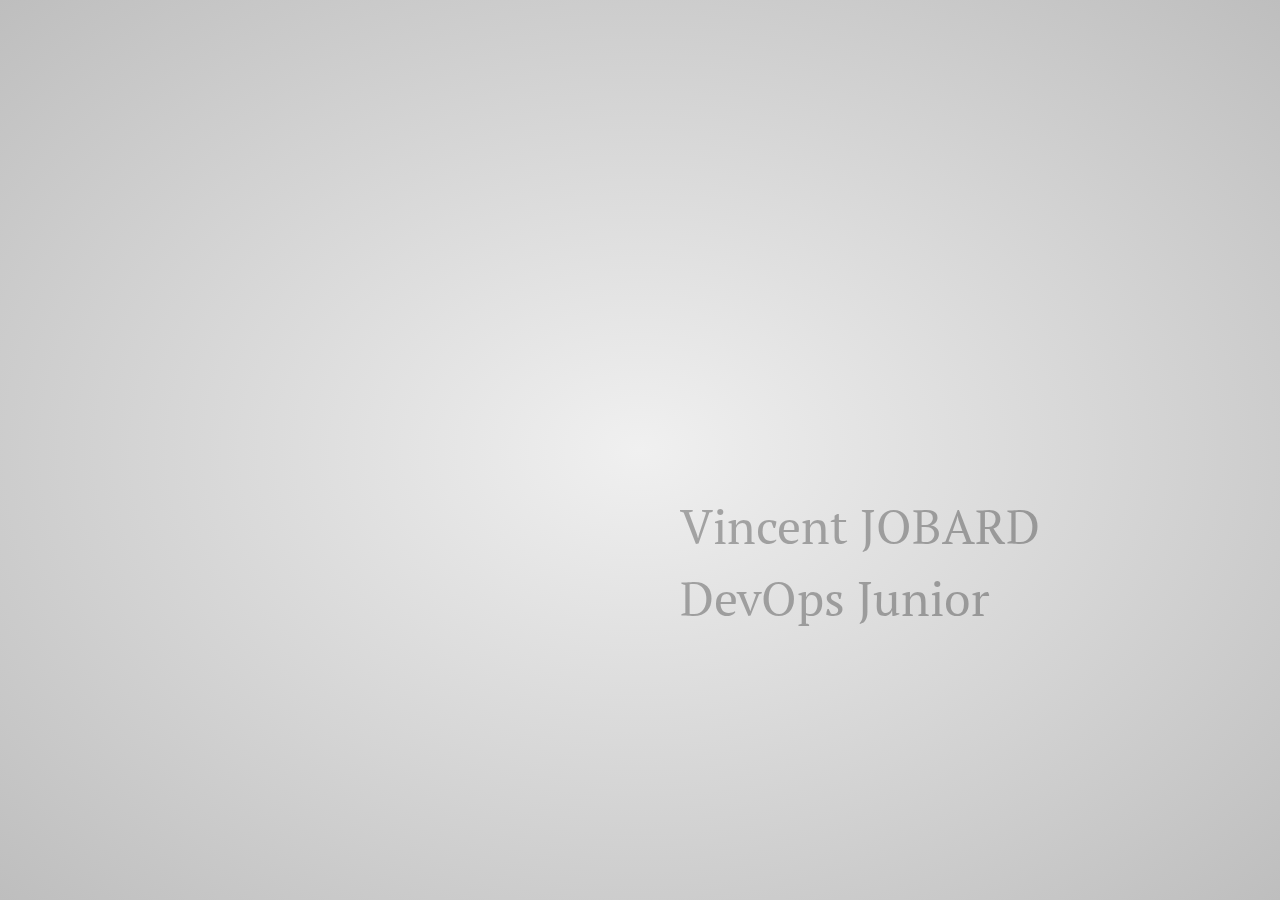
<file: index.html>
<!doctype html>


<html lang="en">
<head>
    <meta charset="utf-8" />
    <meta name="viewport" content="width=1024" />
    <meta name="apple-mobile-web-app-capable" content="yes" />
    <title>impress.js | presentation tool based on the power of CSS3 transforms and transitions in modern browsers | by Bartek Szopka @bartaz</title>
    
    <meta name="description" content="impress.js is a presentation tool based on the power of CSS3 transforms and transitions in modern browsers and inspired by the idea behind prezi.com." />
    <meta name="author" content="Bartek Szopka" />

    <link href="http://fonts.googleapis.com/css?family=Open+Sans:regular,semibold,italic,italicsemibold|PT+Sans:400,700,400italic,700italic|PT+Serif:400,700,400italic,700italic" rel="stylesheet" />


    <link href="css/impress-demo.css" rel="stylesheet" />
    
    <link rel="shortcut icon" href="favicon.png" />
    <link rel="apple-touch-icon" href="apple-touch-icon.png" />
</head>


<body class="impress-not-supported">


<div class="fallback-message">
    <p>Your browser <b>doesn't support the features required</b> by impress.js, so you are presented with a simplified version of this presentation.</p>
    <p>For the best experience please use the latest <b>Chrome</b>, <b>Safari</b> or <b>Firefox</b> browser.</p>
</div>


<div id="impress">

    <div w3-include-html="titre.html"></div>

</div>


<div class="hint">
    <p>Use a spacebar or arrow keys to navigate</p>
</div>
<script>
if ("ontouchstart" in document.documentElement) { 
    document.querySelector(".hint").innerHTML = "<p>Tap on the left or right to navigate</p>";
}
</script>


<script src="js/impress.js"></script>
<script>impress().init();</script>
<script src="js/w3-include-HTML.js"></script>

</body>
</html>
</file>
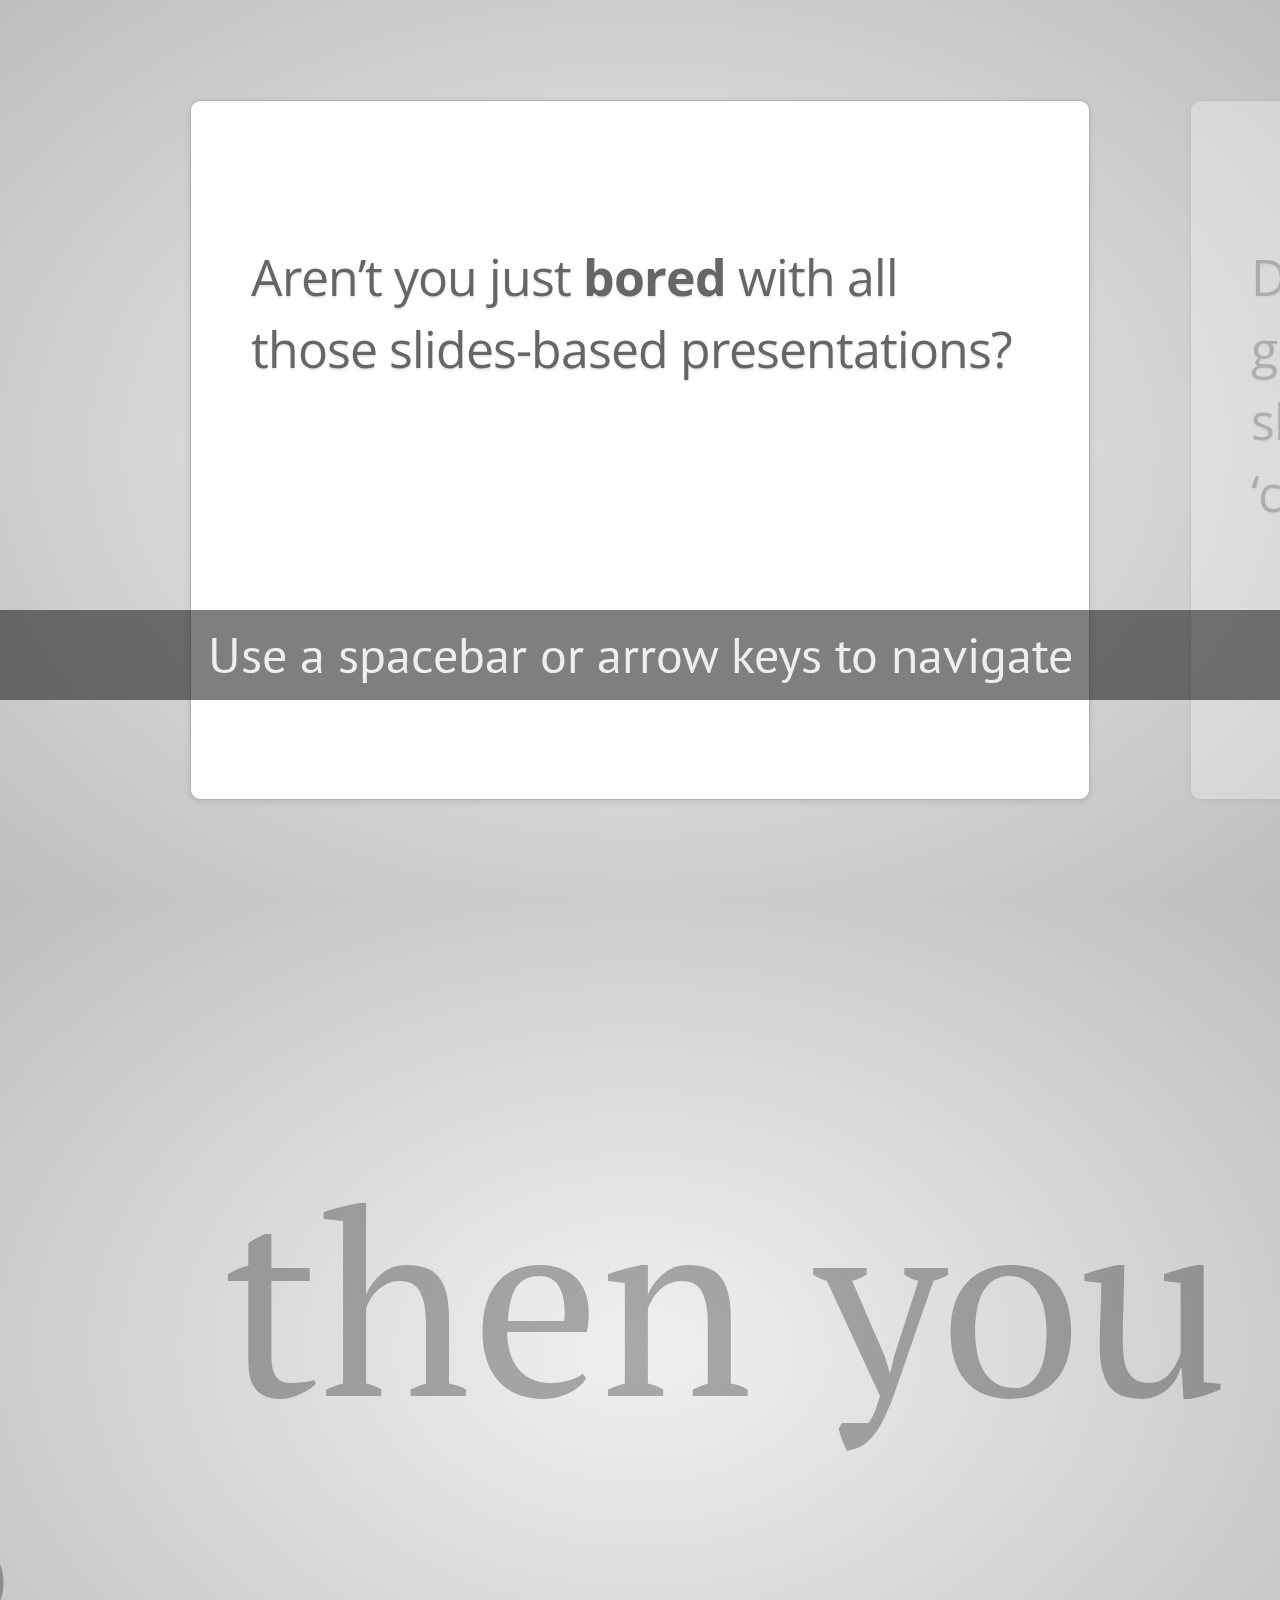
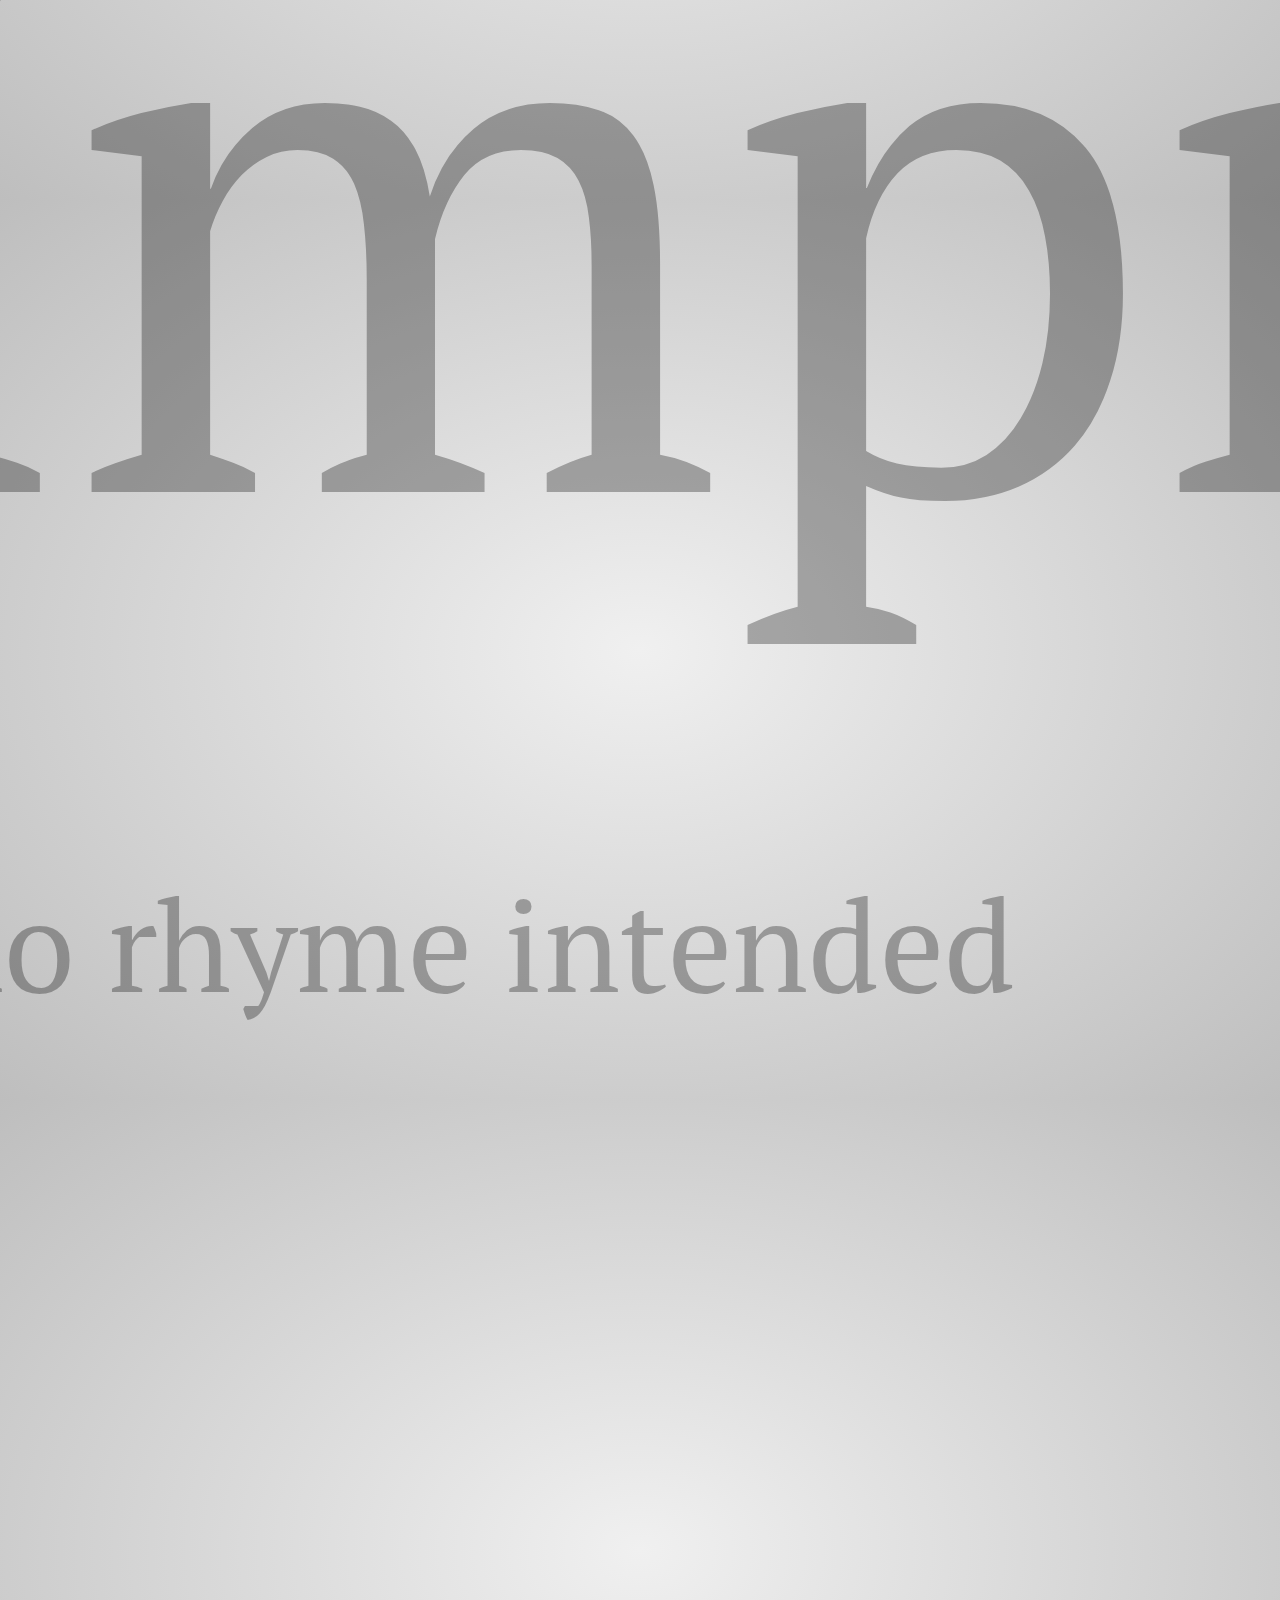
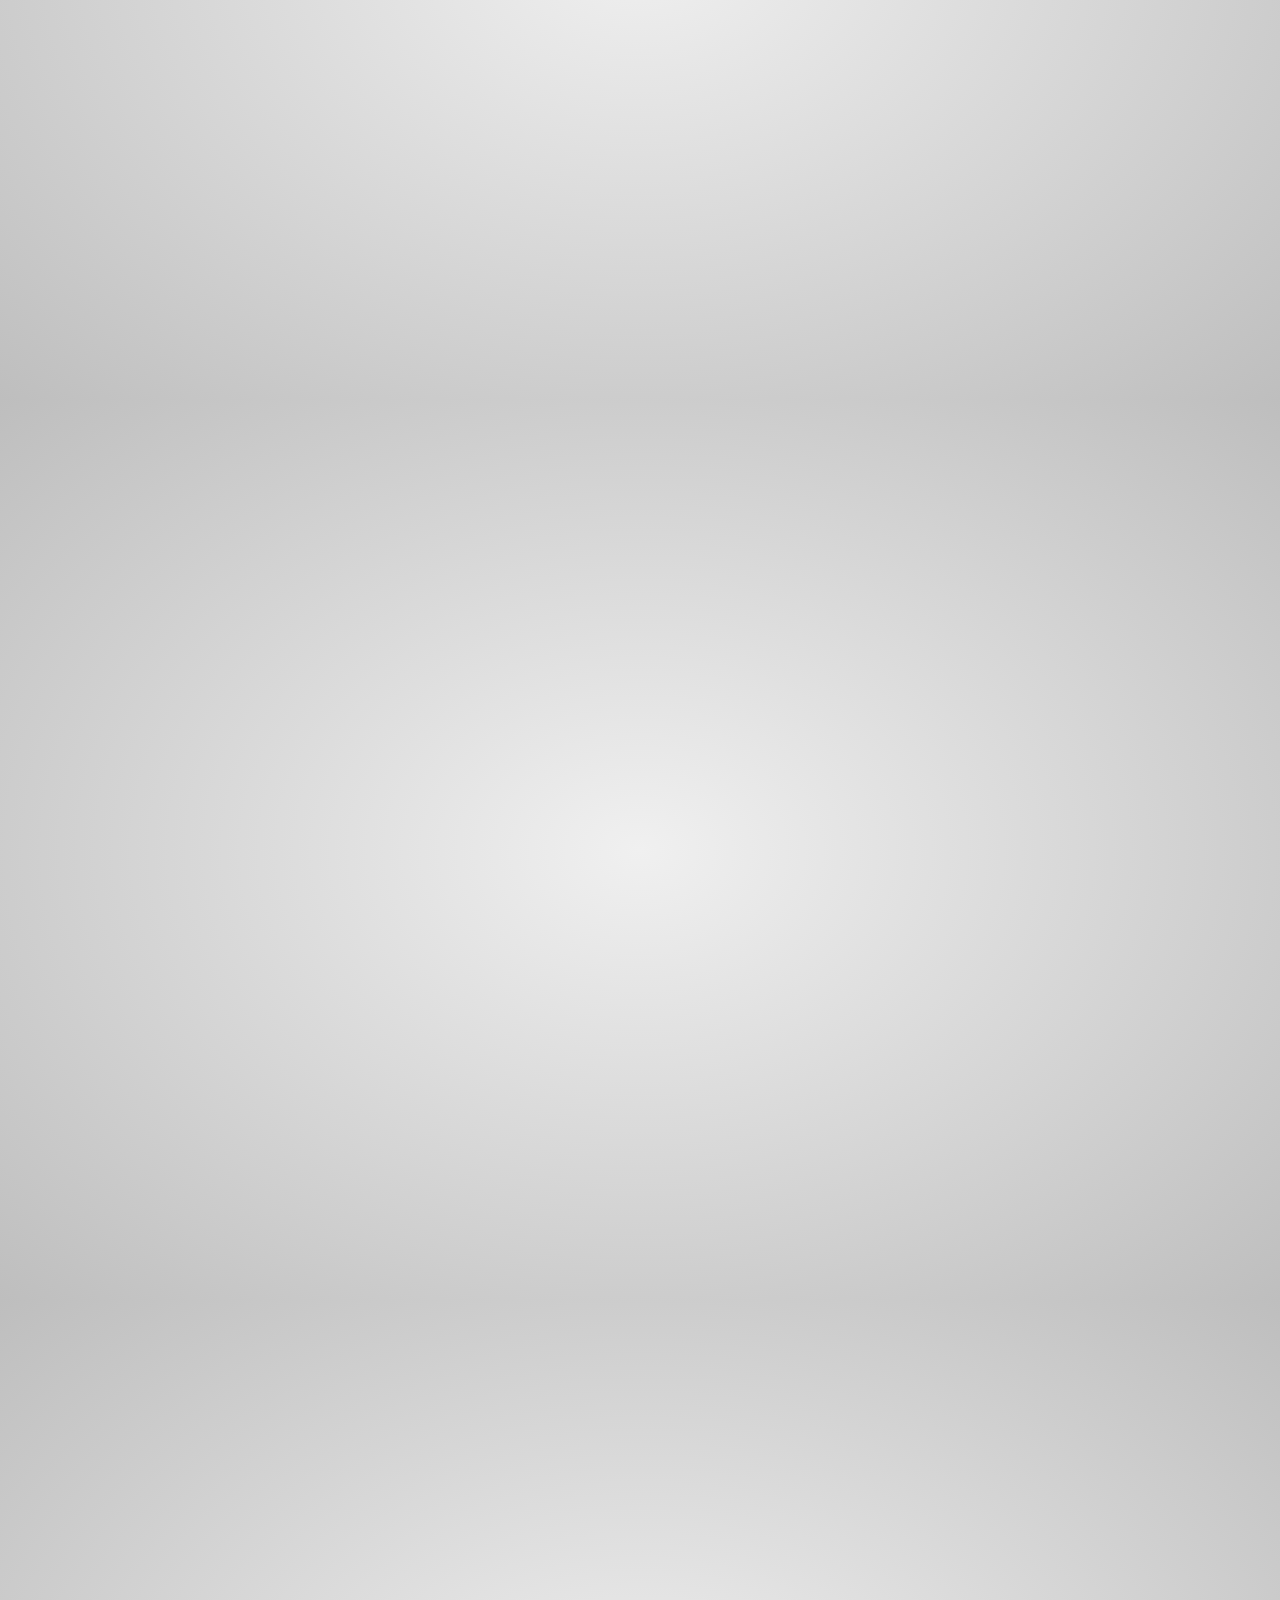
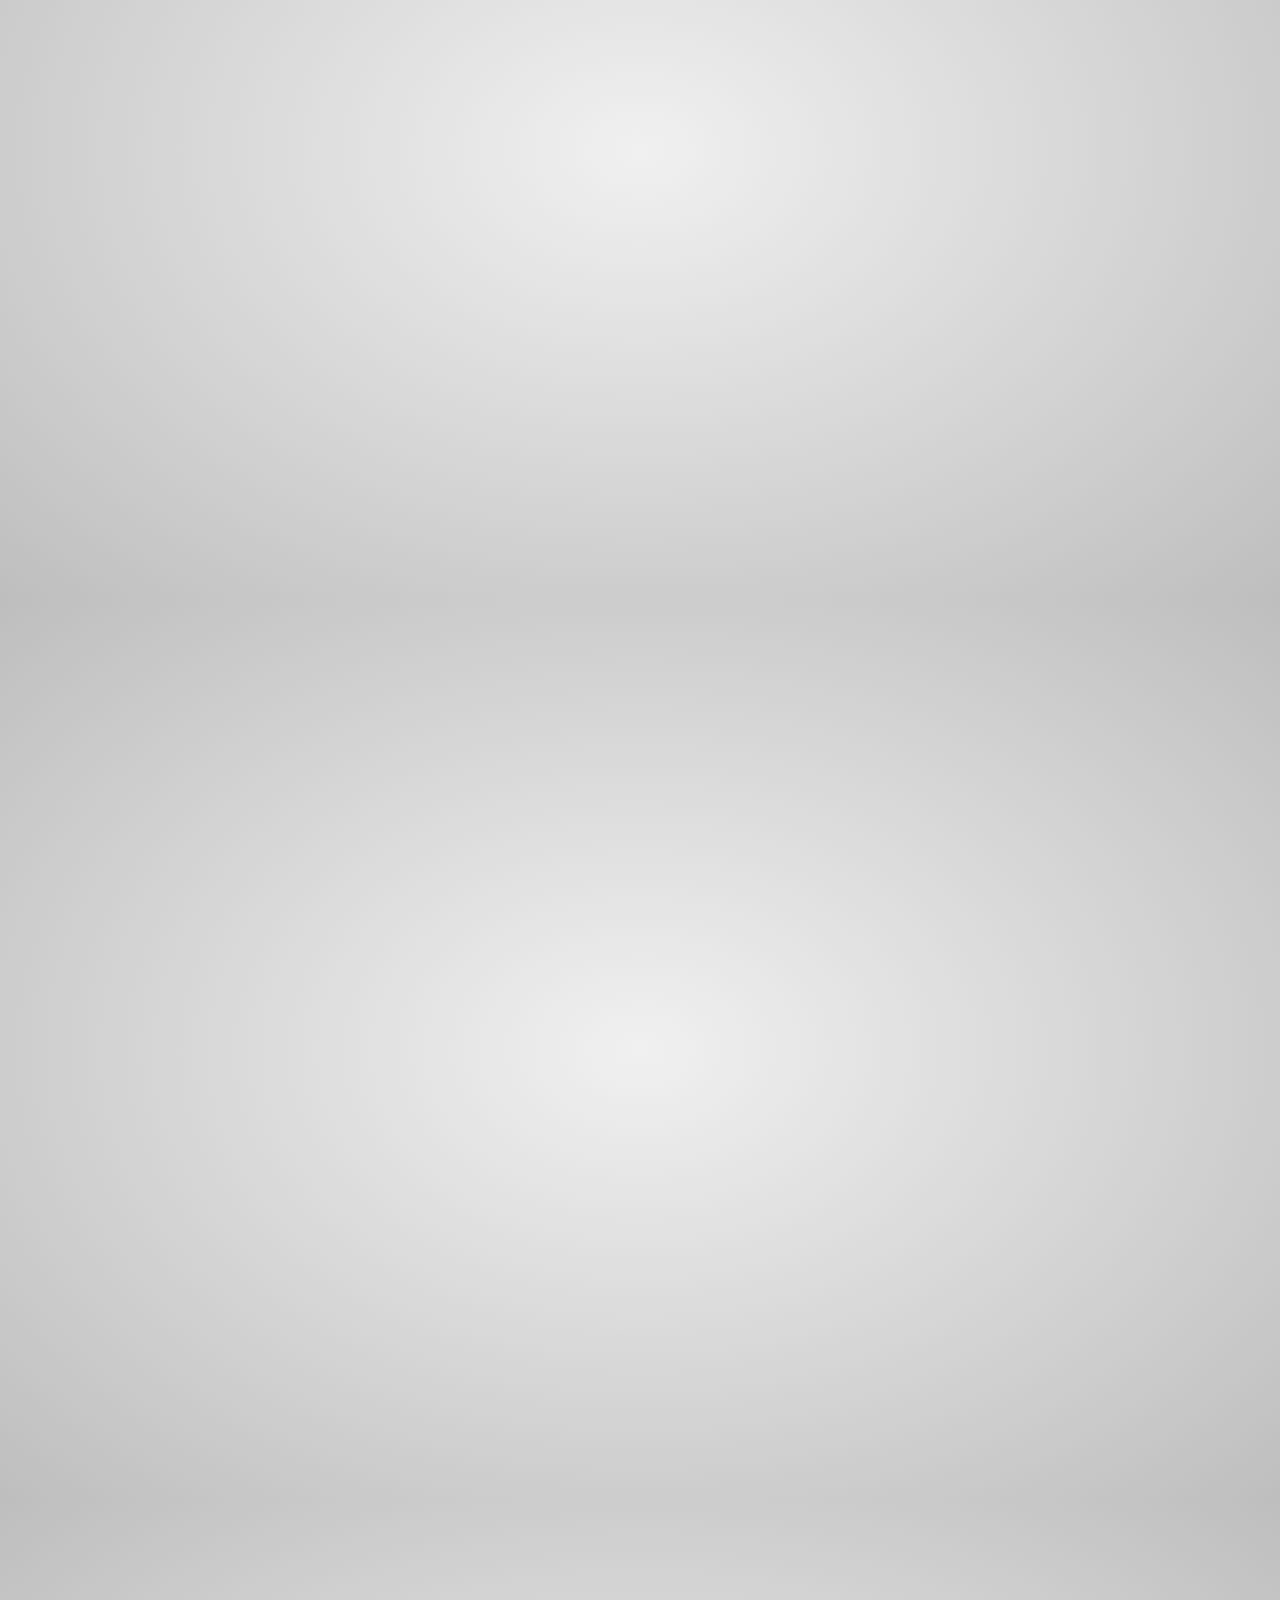
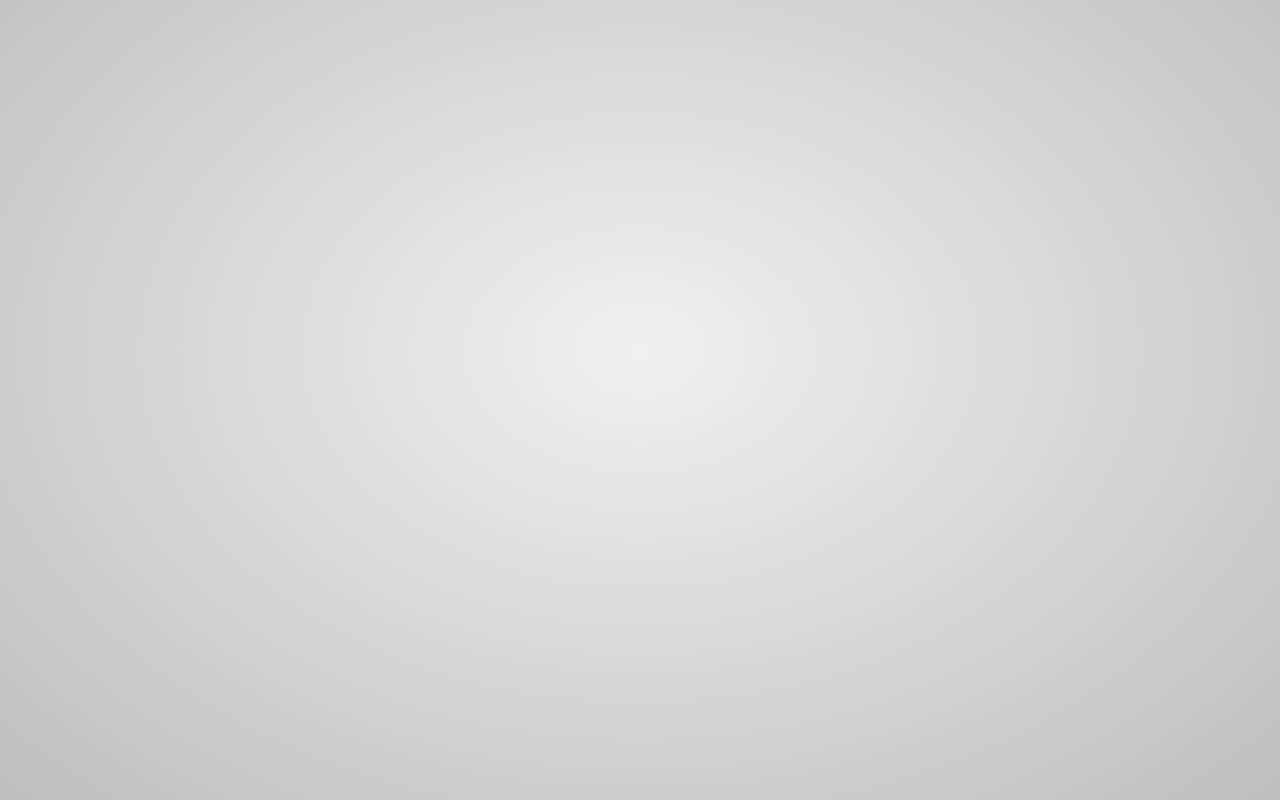
<file: impress.js-master/index.html>
<!doctype html>

<!--

    Welcome to the light side of the source, young padawan.

    One step closer to learn something interesting you are...

                               ____                  
                            _.' :  `._               
                        .-.'`.  ;   .'`.-.           
               __      / : ___\ ;  /___ ; \      __  
             ,'_ ""=-.:__;".-.";: :".-.":__;.-="" _`,
             :' `.t""=-.. '<@.`;_  ',@:` ..-=""j.' `;
                  `:-.._J '-.-'L__ `-.-' L_..-;'     
                    "-.__ ;  .-"  "-.  : __.-"       
                        L ' /.======.\ ' J           
                         "-.   "__"   .-"            
                        __.l"-:_JL_;-";.__           
                     .-j/'.;  ;""""  / .'\"-.        
                   .' /:`. "-.:     .-" .';  `.      
                .-"  / ;  "-. "-..-" .-"  :    "-.   
             .+"-.  : :      "-.__.-"      ;-._   \  
             ; \  `.; ;                    : : "+. ; 
             :  ;   ; ;                    : ;  : \: 
             ;  :   ; :                    ;:   ;  : 
            : \  ;  :  ;                  : ;  /  :: 
            ;  ; :   ; :                  ;   :   ;: 
            :  :  ;  :  ;                : :  ;  : ; 
            ;\    :   ; :                ; ;     ; ; 
            : `."-;   :  ;              :  ;    /  ; 
             ;    -:   ; :              ;  : .-"   : 
             :\     \  :  ;            : \.-"      : 
              ;`.    \  ; :            ;.'_..-=  / ; 
              :  "-.  "-:  ;          :/."      .'  :
               \         \ :          ;/  __        :
                \       .-`.\        /t-""  ":-+.   :
                 `.  .-"    `l    __/ /`. :  ; ; \  ;
                   \   .-" .-"-.-"  .' .'j \  /   ;/ 
                    \ / .-"   /.     .'.' ;_:'    ;  
                     :-""-.`./-.'     /    `.___.'   
                           \ `t  ._  /               
                            "-.t-._:'                

-->

<!--
    
    So you'd like to know how to use impress.js?
    
    You've made the first, very important step - you're reading the source code.
    And that's how impress.js presentations are built - with HTML and CSS code.
    
    Believe me, you need quite decent HTML and CSS skills to be able to use impress.js effectively.
    More importantly, you need to be a designer. There are no default styles or layouts for impress.js presentations.
    
    You need to design and build it by hand.
    
    So...
    
    Would you still like to know how to use impress.js?
    
-->

<html lang="en">
<head>
    <meta charset="utf-8" />
    <meta name="viewport" content="width=1024" />
    <meta name="apple-mobile-web-app-capable" content="yes" />
    <title>impress.js | presentation tool based on the power of CSS3 transforms and transitions in modern browsers | by Bartek Szopka @bartaz</title>
    
    <meta name="description" content="impress.js is a presentation tool based on the power of CSS3 transforms and transitions in modern browsers and inspired by the idea behind prezi.com." />
    <meta name="author" content="Bartek Szopka" />

    <link href="http://fonts.googleapis.com/css?family=Open+Sans:regular,semibold,italic,italicsemibold|PT+Sans:400,700,400italic,700italic|PT+Serif:400,700,400italic,700italic" rel="stylesheet" />

    <!--
        
        Impress.js doesn't depend on any external stylesheets. It adds all of the styles it needs for the
        presentation to work.
        
        This style below contains styles only for demo presentation. Browse it to see how impress.js
        classes are used to style presentation steps, or how to apply fallback styles, but I don't want
        you to use them directly in your presentation.
        
        Be creative, build your own. We don't really want all impress.js presentations to look the same,
        do we?
        
        When creating your own presentation get rid of this file. Start from scratch, it's fun!
        
    -->
    <link href="css/impress-demo.css" rel="stylesheet" />
    
    <link rel="shortcut icon" href="favicon.png" />
    <link rel="apple-touch-icon" href="apple-touch-icon.png" />
</head>

<!--
    
    Body element is used by impress.js to set some useful class names, that will allow you to detect
    the support and state of the presentation in CSS or other scripts.
    
    First very useful class name is `impress-not-supported`. This class means, that browser doesn't
    support features required by impress.js, so you should apply some fallback styles in your CSS.
    It's not necessary to add it manually on this element. If the script detects that browser is not
    good enough it will add this class, but keeping it in HTML means that users without JavaScript
    will also get fallback styles.
    
    When impress.js script detects that browser supports all required features, this class name will
    be removed.
    
    The class name on body element also depends on currently active presentation step. More details about
    it can be found later, when `hint` element is being described.
    
-->
<body class="impress-not-supported">

<!--
    For example this fallback message is only visible when there is `impress-not-supported` class on body.
-->
<div class="fallback-message">
    <p>Your browser <b>doesn't support the features required</b> by impress.js, so you are presented with a simplified version of this presentation.</p>
    <p>For the best experience please use the latest <b>Chrome</b>, <b>Safari</b> or <b>Firefox</b> browser.</p>
</div>

<!--
    
    Now that's the core element used by impress.js.
    
    That's the wrapper for your presentation steps. In this element all the impress.js magic happens.
    It doesn't have to be a `<div>`. Only `id` is important here as that's how the script find it.
    
    You probably won't need it now, but there are some configuration options that can be set on this element.
    
    To change the duration of the transition between slides use `data-transition-duration="2000"` giving it
    a number of ms. It defaults to 1000 (1s).
    
    You can also control the perspective with `data-perspective="500"` giving it a number of pixels.
    It defaults to 1000. You can set it to 0 if you don't want any 3D effects.
    If you are willing to change this value make sure you understand how CSS perspective works:
    https://developer.mozilla.org/en/CSS/perspective
    
    But as I said, you won't need it for now, so don't worry - there are some simple but interesting things
    right around the corner of this tag ;)
    
-->
<div id="impress">

    <!--
        
        Here is where interesting thing start to happen.
        
        Each step of the presentation should be an element inside the `#impress` with a class name
        of `step`. These step elements are positioned, rotated and scaled by impress.js, and
        the 'camera' shows them on each step of the presentation.
        
        Positioning information is passed through data attributes.
        
        In the example below we only specify x and y position of the step element with `data-x="-1000"`
        and `data-y="-1500"` attributes. This means that **the center** of the element (yes, the center)
        will be positioned in point x = -1000px and y = -1500px of the presentation 'canvas'.
        
        It will not be rotated or scaled.
        
    -->
    <div id="bored" class="step slide" data-x="-1000" data-y="-1500">
        <q>Aren’t you just <b>bored</b> with all those slides-based presentations?</q>
    </div>

    <!--
        
        The `id` attribute of the step element is used to identify it in the URL, but it's optional.
        If it is not defined, it will get a default value of `step-N` where N is a number of slide.
        
        So in the example below it'll be `step-2`.
        
        The hash part of the url when this step is active will be `#/step-2`.
        
        You can also use `#step-2` in a link, to point directly to this particular step.
        
        Please note, that while `#/step-2` (with slash) would also work in a link it's not recommended.
        Using classic `id`-based links like `#step-2` makes these links usable also in fallback mode.
        
    -->
    <div class="step slide" data-x="0" data-y="-1500">
        <q>Don’t you think that presentations given <strong>in modern browsers</strong> shouldn’t <strong>copy the limits</strong> of ‘classic’ slide decks?</q>
    </div>

    <div class="step slide" data-x="1000" data-y="-1500">
        <q>Would you like to <strong>impress your audience</strong> with <strong>stunning visualization</strong> of your talk?</q>
    </div>

    <!--
        
        This is an example of step element being scaled.
        
        Again, we use a `data-` attribute, this time it's `data-scale="4"`, so it means that this
        element will be 4 times larger than the others.
        From presentation and transitions point of view it means, that it will have to be scaled
        down (4 times) to make it back to its correct size.
        
    -->
    <div id="title" class="step" data-x="0" data-y="0" data-scale="4">
        <span class="try">then you should try</span>
        <h1>impress.js<sup>*</sup></h1>
        <span class="footnote"><sup>*</sup> no rhyme intended</span>
    </div>

    <!--
        
        This element introduces rotation.
        
        Notation shouldn't be a surprise. We use `data-rotate="90"` attribute, meaning that this
        element should be rotated by 90 degrees clockwise.
        
    -->
    <div id="its" class="step" data-x="850" data-y="3000" data-rotate="90" data-scale="5">
        <p>It’s a <strong>presentation tool</strong> <br/>
        inspired by the idea behind <a href="http://prezi.com">prezi.com</a> <br/>
        and based on the <strong>power of CSS3 transforms and transitions</strong> in modern browsers.</p>
    </div>

    <div id="big" class="step" data-x="3500" data-y="2100" data-rotate="180" data-scale="6">
        <p>visualize your <b>big</b> <span class="thoughts">thoughts</span></p>
    </div>

    <!--
        
        And now it gets really exciting! We move into third dimension!
        
        Along with `data-x` and `data-y`, you can define the position on third (Z) axis, with
        `data-z`. In the example below we use `data-z="-3000"` meaning that element should be
        positioned far away from us (by 3000px).
        
    -->
    <div id="tiny" class="step" data-x="2825" data-y="2325" data-z="-3000" data-rotate="300" data-scale="1">
        <p>and <b>tiny</b> ideas</p>
    </div>

    <!--
        
        This step here doesn't introduce anything new when it comes to data attributes, but you
        should notice in the demo that some words of this text are being animated.
        It's a very basic CSS transition that is applied to the elements when this step element is
        reached.
        
        At the very beginning of the presentation all step elements are given the class of `future`.
        It means that they haven't been visited yet.
        
        When the presentation moves to given step `future` is changed to `present` class name.
        That's how animation on this step works - text moves when the step has `present` class.
        
        Finally when the step is left the `present` class is removed from the element and `past`
        class is added.
        
        So basically every step element has one of three classes: `future`, `present` and `past`.
        Only one current step has the `present` class.
        
    -->
    <div id="ing" class="step" data-x="3500" data-y="-850" data-rotate="270" data-scale="6">
        <p>by <b class="positioning">positioning</b>, <b class="rotating">rotating</b> and <b class="scaling">scaling</b> them on an infinite canvas</p>
    </div>

    <div id="imagination" class="step" data-x="6700" data-y="-300" data-scale="6">
        <p>the only <b>limit</b> is your <b class="imagination">imagination</b></p>
    </div>

    <div id="source" class="step" data-x="6300" data-y="2000" data-rotate="20" data-scale="4">
        <p>want to know more?</p>
        <q><a href="http://github.com/bartaz/impress.js">use the source</a>, Luke!</q>
    </div>

    <div id="one-more-thing" class="step" data-x="6000" data-y="4000" data-scale="2">
        <p>one more thing...</p>
    </div>

    <!--
        
        And the last one shows full power and flexibility of impress.js.
        
        You can not only position element in 3D, but also rotate it around any axis.
        So this one here will get rotated by -40 degrees (40 degrees anticlockwise) around X axis and
        10 degrees (clockwise) around Y axis.
        
        You can of course rotate it around Z axis with `data-rotate-z` - it has exactly the same effect
        as `data-rotate` (these two are basically aliases).
        
    -->
    <div id="its-in-3d" class="step" data-x="6200" data-y="4300" data-z="-100" data-rotate-x="-40" data-rotate-y="10" data-scale="2">
        <p><span class="have">have</span> <span class="you">you</span> <span class="noticed">noticed</span> <span class="its">it’s</span> <span class="in">in</span> <b>3D<sup>*</sup></b>?</p>
        <span class="footnote">* beat that, prezi ;)</span>
    </div>

    <!--
        
        So to summarize of all the possible attributes used to position presentation steps, we have:
        
        * `data-x`, `data-y`, `data-z` - they define the position of **the center** of step element on
            the canvas in pixels; their default value is 0;
        * `data-rotate-x`, `data-rotate-y`, 'data-rotate-z`, `data-rotate` - they define the rotation of
            the element around given axis in degrees; their default value is 0; `data-rotate` and `data-rotate-z`
            are exactly the same;
        * `data-scale` - defines the scale of step element; default value is 1
        
        These values are used by impress.js in CSS transformation functions, so for more information consult
        CSS transfrom docs: https://developer.mozilla.org/en/CSS/transform
        
    -->
    <div id="overview" class="step" data-x="3000" data-y="1500" data-scale="10">
    </div>

</div>

<!--
    
    Hint is not related to impress.js in any way.
    
    But it can show you how to use impress.js features in creative way.
    
    When the presentation step is shown (selected) its element gets the class of "active" and the body element
    gets the class based on active step id `impress-on-ID` (where ID is the step's id)... It may not be
    so clear because of all these "ids" in previous sentence, so for example when the first step (the one with
    the id of `bored`) is active, body element gets a class of `impress-on-bored`.
    
    This class is used by this hint below. Check CSS file to see how it's shown with delayed CSS animation when
    the first step of presentation is visible for a couple of seconds.
    
    ...
    
    And when it comes to this piece of JavaScript below ... kids, don't do this at home ;)
    It's just a quick and dirty workaround to get different hint text for touch devices.
    In a real world it should be at least placed in separate JS file ... and the touch content should be
    probably just hidden somewhere in HTML - not hard-coded in the script.
    
    Just sayin' ;)
    
-->
<div class="hint">
    <p>Use a spacebar or arrow keys to navigate</p>
</div>
<script>
if ("ontouchstart" in document.documentElement) { 
    document.querySelector(".hint").innerHTML = "<p>Tap on the left or right to navigate</p>";
}
</script>

<!--
    
    Last, but not least.
    
    To make all described above really work, you need to include impress.js in the page.
    I strongly encourage to minify it first.
    
    In here I just include full source of the script to make it more readable.
    
    You also need to call a `impress().init()` function to initialize impress.js presentation.
    And you should do it in the end of your document. Not only because it's a good practice, but also
    because it should be done when the whole document is ready.
    Of course you can wrap it in any kind of "DOM ready" event, but I was too lazy to do so ;)
    
-->
<script src="js/impress.js"></script>
<script>impress().init();</script>

<!--
    
    The `impress()` function also gives you access to the API that controls the presentation.
    
    Just store the result of the call:
    
        var api = impress();
    
    and you will get three functions you can call:
    
        `api.init()` - initializes the presentation,
        `api.next()` - moves to next step of the presentation,
        `api.prev()` - moves to previous step of the presentation,
        `api.goto( idx | id | element, [duration] )` - moves the presentation to the step given by its index number
                id or the DOM element; second parameter can be used to define duration of the transition in ms,
                but it's optional - if not provided default transition duration for the presentation will be used.
    
    You can also simply call `impress()` again to get the API, so `impress().next()` is also allowed.
    Don't worry, it wont initialize the presentation again.
    
    For some example uses of this API check the last part of the source of impress.js where the API
    is used in event handlers.
    
-->

</body>
</html>

<!--
    
    Now you know more or less everything you need to build your first impress.js presentation, but before
    you start...
    
    Oh, you've already cloned the code from GitHub?
    
    You have it open in text editor?
    
    Stop right there!
    
    That's not how you create awesome presentations. This is only a code. Implementation of the idea that
    first needs to grow in your mind.
    
    So if you want to build great presentation take a pencil and piece of paper. And turn off the computer.
    
    Sketch, draw and write. Brainstorm your ideas on a paper. Try to build a mind-map of what you'd like
    to present. It will get you closer and closer to the layout you'll build later with impress.js.
    
    Get back to the code only when you have your presentation ready on a paper. It doesn't make sense to do
    it earlier, because you'll only waste your time fighting with positioning of useless points.
    
    If you think I'm crazy, please put your hands on a book called "Presentation Zen". It's all about 
    creating awesome and engaging presentations.
    
    Think about it. 'Cause impress.js may not help you, if you have nothing interesting to say.
    
-->

<!--
    
    Are you still reading this?
    
    For real?
    
    I'm impressed! Feel free to let me know that you got that far (I'm @bartaz on Twitter), 'cause I'd like
    to congratulate you personally :)
    
    But you don't have to do it now. Take my advice and take some time off. Make yourself a cup of coffee, tea,
    or anything you like to drink. And raise a glass for me ;)
    
    Cheers!
    
-->
</file>
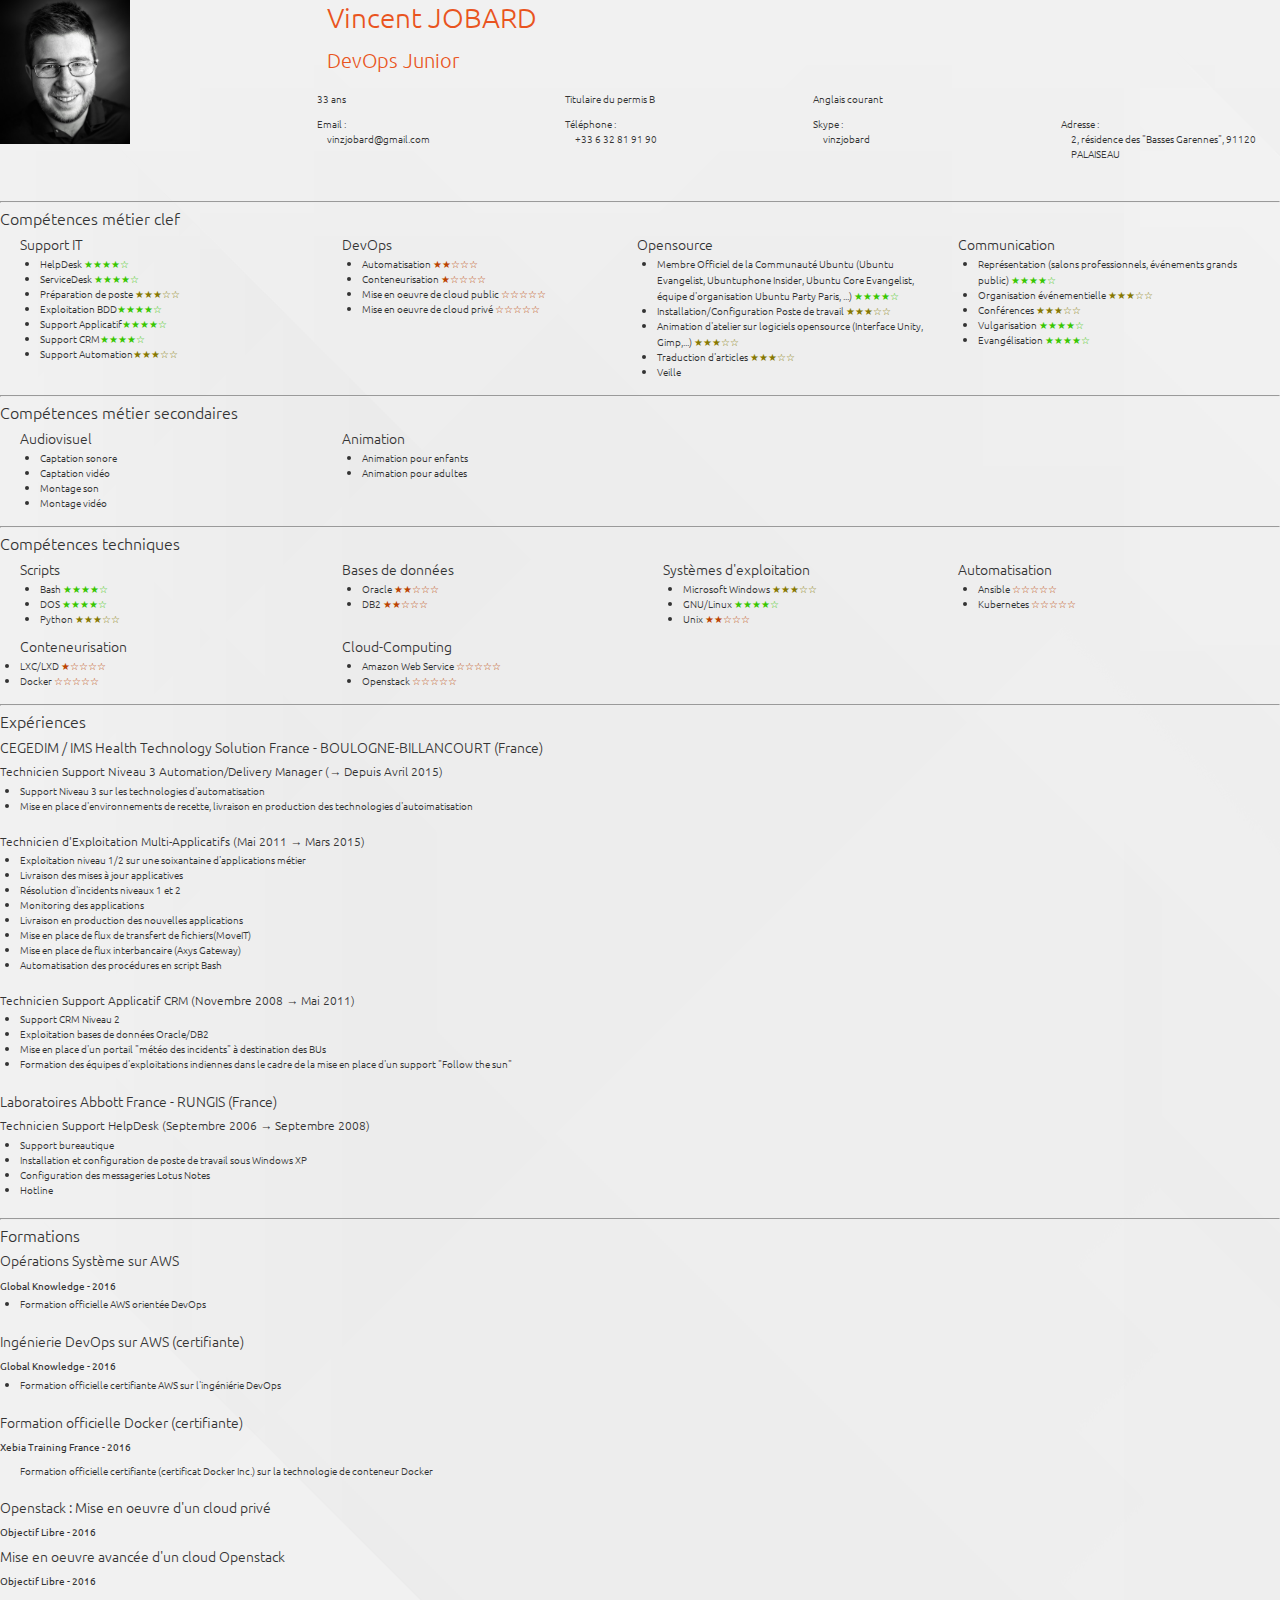
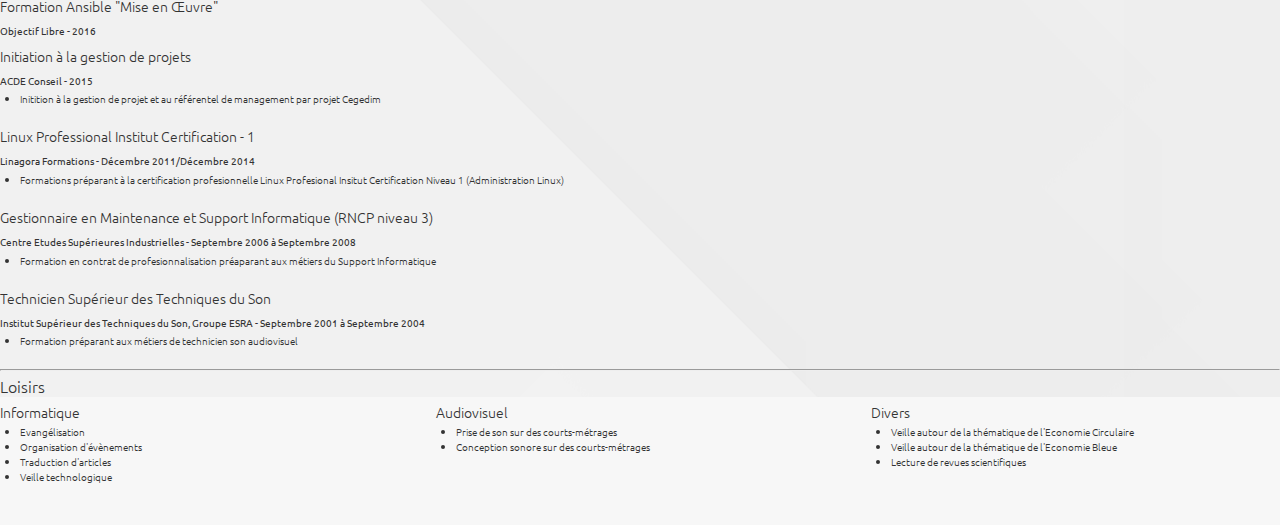
<file: cv.html>
<!DOCTYPE html>
<html lang="fr">
<head>

	<meta charset="utf-8" />
	<meta name="viewport" content="width=1024" />
	<meta name="apple-mobile-web-app-capable" content="yes" />

	<title>CV Vincent JOBARD | DevOps Junior</title>

	<meta name="description" content="CV de Vincent JOBARD, DevOps Junior" />
	<meta name="author" content="Vincent JOBARD" />

	<link href="http://fonts.googleapis.com/css?family=Open+Sans:regular,semibold,italic,italicsemibold|PT+Sans:400,700,400italic,700italic|PT+Serif:400,700,400italic,700italic" rel="stylesheet" />
	<link rel="stylesheet" type="text/css" href="http://fonts.googleapis.com/css?family=Ubuntu:regular,bold&subset=Latin">

	<link rel="stylesheet" type="text/css" media="all" href="css/ubuntu-styles.css"/>
	<link rel="stylesheet" type="text/css" media="all" href="css/cv-stat.css"/>

    <link rel="shortcut icon" href="favicon.png" />
    <link rel="apple-touch-icon" href="apple-touch-icon.png" />
</head>
<body>

    <div id="cv">
    	
        <div id="entete">
    	    
            <div id="photo" class="three-col">
    	        <img src="img/photo.jpg" width="130px" />
    	    </div>

    	    <div id="presentation" class="nine-col last-col">
   	    		<h1 id="titre">Vincent JOBARD</h1>
    	    	<div id="sous-titre">
    	    		<p>DevOps Junior</p>
    	    	</div>
    	    	<div id="tags">
    	    		
    	    	</div>
    	    	<div id="info">

    	    		<div id="age" class="three-col">
    	    			33 ans
    	    		</div>

    	    		<div id="permis" class="three-col">
    	    			Titulaire du permis B
    	    		</div>

                    <div id="langue" class="three-col">Anglais courant</div>

                    <div class="three-col last-col"></div>
    	    	</div>
    	    	<div id="infoplus">
    	    		<div id="email" class="three-col">
                        <dl>
                            <dt>Email :</dt>
                            <dd>vinzjobard@gmail.com</dd>
                        </dl>
                    </div>

    	    		<div id="portable" class="three-col">
                        <dl>
                            <dt>Téléphone :</dt>
                            <dd>+33 6 32 81 91 90</dd>
                        </dl>
                    </div>

    	    		<div id="skype" class="three-col">
                        <dl>
                            <dt>Skype :</dt>
                            <dd>vinzjobard</dd>
                        </dl>
                    </div>
    	    		
                    <div id="adresse" class="three-col last-col">
                        <dl>
                            <dt>Adresse :</dt>
                            <dd>2, résidence des "Basses Garennes", 91120 PALAISEAU</dd>
                        </dl>
                    </div>
    	    	</div>
    	    </div>
    	</div>

    	<hr />

        <div id="competences-cles">
        	<h2>Compétences métier clef</h2>
        	
        	<div class="competences-content">
        	    <div id="supportit" class="three-col">
        		    <h3>Support IT</h3>
        		    <ul>
        	   		    <li>HelpDesk <span class="avance">&#9733;&#9733;&#9733;&#9733;&#9734;</span></li>
        	    	    <li>ServiceDesk <span class="avance">&#9733;&#9733;&#9733;&#9733;&#9734;</span></li>
        	    	    <li>Préparation de poste <span class="moyen">&#9733;&#9733;&#9733;&#9734;&#9734;</span></li>
        	    	    <li>Exploitation BDD<span class="avance">&#9733;&#9733;&#9733;&#9733;&#9734;</span></li>
        	    	    <li>Support Applicatif<span class="avance">&#9733;&#9733;&#9733;&#9733;&#9734;</span></li>
        	    	    <li>Support CRM<span class="avance">&#9733;&#9733;&#9733;&#9733;&#9734;</span></li>
        	    	    <li>Support Automation<span class="moyen">&#9733;&#9733;&#9733;&#9734;&#9734;</span></li>
        	        </ul>
        	    </div>

                <div id="DevOps" class="three-col last-col">
                    <h3>DevOps</h3>
                    <ul>
                        <li>Automatisation <span class="debutant">&#9733;&#9733;&#9734;&#9734;&#9734;</span></li>
                        <li>Conteneurisation <span class="debutant">&#9733;&#9734;&#9734;&#9734;&#9734;</span></li>
                        <li>Mise en oeuvre de cloud public <span class="debutant">&#9734;&#9734;&#9734;&#9734;&#9734;</span></li>
                        <li>Mise en oeuvre de cloud privé <span class="debutant">&#9734;&#9734;&#9734;&#9734;&#9734;</span></li>
                    </ul>
                </div>

                <div id="Opensource" class="three-col">
                    <h3>Opensource</h3>
                    <ul>
                        <li>Membre Officiel de la Communauté Ubuntu (Ubuntu Evangelist, Ubuntuphone Insider, Ubuntu Core Evangelist, équipe d'organisation Ubuntu Party Paris, ...) <span class="avance">&#9733;&#9733;&#9733;&#9733;&#9734;</span></li>
                        <li>Installation/Configuration Poste de travail <span class="moyen">&#9733;&#9733;&#9733;&#9734;&#9734;</span></li>
                        <li>Animation d'atelier sur logiciels opensource (Interface Unity, Gimp,...) <span class="moyen">&#9733;&#9733;&#9733;&#9734;&#9734;</span></li>
                        <li>Traduction d'articles <span class="moyen">&#9733;&#9733;&#9733;&#9734;&#9734;</span></li>
                        <li>Veille</li>
                    </ul>
                </div>

                <div id="Communication" class="three-col last-col">
                    <h3>Communication</h3>
                    <ul>
                        <li>Représentation (salons professionnels, événements grands public) <span class="avance">&#9733;&#9733;&#9733;&#9733;&#9734;</span></li>
                        <li>Organisation événementielle <span class="moyen">&#9733;&#9733;&#9733;&#9734;&#9734;</span></li>
                        <li>Conférences <span class="moyen">&#9733;&#9733;&#9733;&#9734;&#9734;</span></li>
                        <li>Vulgarisation <span class="avance">&#9733;&#9733;&#9733;&#9733;&#9734;</span></li>
                        <li>Evangélisation <span class="avance">&#9733;&#9733;&#9733;&#9733;&#9734;</span></li>
                    </ul>
                </div>

            </div>
        </div>

        <hr />

        <div id="competences-sec">
            <h2>Compétences métier secondaires</h2>

                <div class="competences-content">
                
                    <div id="Audiovisuel" class="three-col">
                        <h3>Audiovisuel</h3>
                        <ul>
                            <li>Captation sonore</li>
                            <li>Captation vidéo</li>
                            <li>Montage son</li>
                            <li>Montage vidéo</li>
                        </ul>
                    </div>

                    <div id="Animation" class="three-col">
                        <h3>Animation</h3>
                        <ul>
                            <li>Animation pour enfants</li>
                            <li>Animation pour adultes</li>
                        </ul>
                    </div>

                    <div class="three-col"></div>

                    <div class="three-col last-col"></div>
                
                </div>
        </div>

        <hr />

        <div id="competences-tech">
            <h2>Compétences techniques</h2>

                <div class="competences-content">
                
                    <div id="Scripts" class="three-col">
                    <h3>Scripts</h3>
                    <ul>
                        <li>Bash <span class="avance">&#9733;&#9733;&#9733;&#9733;&#9734;</span></li>
                        <li>DOS <span class="avance">&#9733;&#9733;&#9733;&#9733;&#9734;</span></li>
                        <li>Python <span class="moyen">&#9733;&#9733;&#9733;&#9734;&#9734;</span></li>
                    </ul>
                    </div>

                    <div id="Bases de données" class="three-col">
                        <h3>Bases de données</h3>
                            <ul>
                                <li>Oracle <span class="debutant">&#9733;&#9733;&#9734;&#9734;&#9734;</span></li>
                                <li>DB2 <span class="debutant">&#9733;&#9733;&#9734;&#9734;&#9734;</span></li>
                            </ul>
                    </div>

                    <div id="Systèmes d'exploitation" class="three-col last-col">
                        <h3>Systèmes d'exploitation</h3>
                            <ul>
                                <li>Microsoft Windows <span class="moyen">&#9733;&#9733;&#9733;&#9734;&#9734;</span></li>
                                <li>GNU/Linux <span class="avance">&#9733;&#9733;&#9733;&#9733;&#9734;</span></li>
                                <li>Unix <span class="debutant">&#9733;&#9733;&#9734;&#9734;&#9734;</span></li>
                            </ul>
                    </div>

                    <div id="automation" class="three-col last-col">
                        <h3>Automatisation</h3>
                        <ul>
                            <li>Ansible <span class="debutant">&#9734;&#9734;&#9734;&#9734;&#9734;</span></li>
                            <li>Kubernetes <span class="debutant">&#9734;&#9734;&#9734;&#9734;&#9734;</span></li>
                        </ul>
                    </div>
                </div>

                <div class="competences-content">

                    <div id="conteneurisation" class="three-col">
                    <h3>Conteneurisation</h3>
                        <li>LXC/LXD <span class="debutant">&#9733;&#9734;&#9734;&#9734;&#9734;</span></li>
                        <li>Docker <span class="debutant">&#9734;&#9734;&#9734;&#9734;&#9734;</span></li>
                    </div>

                    <div id="cloudcomputing" class="three-col">
                        <h3>Cloud-Computing</h3>
                        <ul>
                            <li>Amazon Web Service <span class="debutant">&#9734;&#9734;&#9734;&#9734;&#9734;</span></li>
                            <li>Openstack <span class="debutant">&#9734;&#9734;&#9734;&#9734;&#9734;</span></li>
                        </ul>
                    </div>
                    
                    <div class="three-col"></div>
                    <div class="three-col last-col"></div>
                </div>
        </div>

        <hr />

        <div id="Expériences">
            <h2>Expériences</h2>

                <div id="cegedim-imshealth">
                    <h3>CEGEDIM / IMS Health Technology Solution France - BOULOGNE-BILLANCOURT (France)</h3>

                        <div id="myit-automation">
                            <h4>Technicien Support Niveau 3 Automation/Delivery Manager (→ Depuis Avril 2015)</h4>

                                <ul>
                                    <li>Support Niveau 3 sur les technologies d'automatisation</li>
                                    <li>Mise en place d'environnements de recette, livraison en production des technologies d'autoimatisation</li>
                                </ul>
                        </div>

                        <div id="multi-app">
                            <h4>Technicien d'Exploitation Multi-Applicatifs (Mai 2011 → Mars 2015)</h4>

                                <ul>
                                    <li>Exploitation niveau 1/2 sur une soixantaine d'applications métier</li>
                                    <li>Livraison des mises à jour applicatives</li>
                                    <li>Résolution d'incidents niveaux 1 et 2</li>
                                    <li>Monitoring des applications</li>
                                    <li>Livraison en production des nouvelles applications</li>
                                    <li>Mise en place de flux de transfert de fichiers(MoveIT)</li>
                                    <li>Mise en place de flux interbancaire (Axys Gateway)</li>
                                    <li>Automatisation des procédures en script Bash</li>
                                </ul>
                        </div>

                        <div id="support-crm">
                            <h4>Technicien Support Applicatif CRM (Novembre 2008 → Mai 2011)</h4>

                                <ul>
                                    <li>Support CRM Niveau 2</li>
                                    <li>Exploitation bases de données Oracle/DB2</li>
                                    <li>Mise en place d'un portail "météo des incidents" à destination des BUs</li>
                                    <li>Formation des équipes d'exploitations indiennes dans le cadre de la mise en place d'un support "Follow the sun"</li>
                                </ul>
                        </div>
                </div>

                <div id="abbott">
                    <h3>Laboratoires Abbott France - RUNGIS (France)</h3>

                        <div id="support-helpdesk">
                            <h4>Technicien Support HelpDesk (Septembre 2006 → Septembre 2008)</h4>

                                <ul>
                                    <li>Support bureautique</li>
                                    <li>Installation et configuration de poste de travail sous Windows XP</li>
                                    <li>Configuration des messageries Lotus Notes</li>
                                    <li>Hotline</li>
                                </ul>
                        </div>
                </div>
        </div>

        <hr />

        <div id="formations">
            <h2>Formations</h2>

                <div id="operations-systeme-sur-aws">
                    <h3>Opérations Système sur AWS</h3>
                        <p><strong>Global Knowledge - 2016</strong></p>

                        <ul>
                            <li>Formation officielle AWS orientée DevOps</li>
                        </ul>
                </div>

                <div id="ingenierie-devops-sur-aws">
                    <h3>Ingénierie DevOps sur AWS (certifiante)</h3>
                        <p><strong>Global Knowledge - 2016</strong></p>

                        <ul>
                            <li>Formation officielle certifiante AWS sur l'ingéniérie DevOps</li>
                        </ul>
                </div>

                <div id="docker-officielle">
                    <h3>Formation officielle Docker (certifiante)</h3>
                        <p><strong>Xebia Training France - 2016</strong></p>

                        <ul>
                            Formation officielle certifiante (certificat Docker Inc.) sur la technologie de conteneur Docker
                        </ul>
                </div>

                <div id="openstack">
                    <h3>Openstack : Mise en oeuvre d'un cloud privé</h3>
                        <p><strong>Objectif Libre - 2016</strong></p>
                </div>

                <div id="openstack-avance">
                    <h3>Mise en oeuvre avancée d'un cloud Openstack</h3>
                        <p><strong>Objectif Libre - 2016</strong></p>                     
                </div>

                <div id="ansible">
                    <h3>Formation Ansible "Mise en Œuvre"</h3>
                        <p><strong>Objectif Libre - 2016</strong></p> 
                </div>
            
                <div id="gestion-projets">
                    <h3>Initiation à la gestion de projets</h3>
                        <p><strong>ACDE Conseil - 2015</strong></p>

                        <ul>
                            <li>Initition à la gestion de projet et au référentel de management par projet Cegedim</li>
                        </ul>
                </div>

                <div id="lpic1">
                    <h3>Linux Professional Institut Certification - 1</h3>
                        <p><strong>Linagora Formations - Décembre 2011/Décembre 2014</strong></p>

                        <ul>
                            <li>Formations préparant à la certification profesionnelle Linux Profesional Insitut Certification Niveau 1 (Administration Linux)</li>
                        </ul>
                </div>

                <div id="gmsi">
                    <h3>Gestionnaire en Maintenance et Support Informatique (RNCP niveau 3)</h3>
                        <p><strong>Centre Etudes Supérieures Industrielles - Septembre 2006 à Septembre 2008</strong></p>

                        <ul>
                            <li>Formation en contrat de profesionnalisation préaparant aux métiers du Support Informatique</li>
                        </ul>
                </div>

                <div id="ists">
                    <h3>Technicien Supérieur des Techniques du Son</h3>
                        <p><strong>Institut Supérieur des Techniques du Son, Groupe ESRA - Septembre 2001 à Septembre 2004</strong></p>

                        <ul>
                            <li>Formation préparant aux métiers de technicien son audiovisuel</li>
                        </ul>
                </div>
        </div>

        <hr />

        <div id="loisirs">
            <h2>Loisirs</h2>

                <div id="informatique" class="four-col">
                    <h3>Informatique</h3>
                        <ul>
                            <li>Evangélisation</li>
                            <li>Organisation d'évènements</li>
                            <li>Traduction d'articles</li>
                            <li>Veille technologique</li>
                        </ul>
                </div>

                <div id="audiovisuel" class="four-col">
                    <h3>Audiovisuel</h3>
                        
                        <ul>
                            <li>Prise de son sur des courts-métrages</li>
                            <li>Conception sonore sur des courts-métrages</li>
                        </ul>
                </div>

                <div id="divers" class="four-col last-col">
                    <h3>Divers</h3>

                        <ul>
                            <li>Veille autour de la thématique de l'Economie Circulaire</li>
                            <li>Veille autour de la thématique de l'Economie Bleue</li>
                            <li>Lecture de revues scientifiques</li>
                        </ul>
                </div>

        </div>

    </div>

</body>
</html>
</file>
<file: css/impress-demo.css>
/*
    So you like the style of impress.js demo?
    Or maybe you are just curious how it was done?

    You couldn't find a better place to find out!

    Welcome to the stylesheet impress.js demo presentation.

    Please remember that it is not meant to be a part of impress.js and is
    not required by impress.js.
    I expect that anyone creating a presentation for impress.js would create
    their own set of styles.

    But feel free to read through it and learn how to get the most of what
    impress.js provides.

    And let me be your guide.

    Shall we begin?
*/


/*
    We start with a good ol' reset.
    That's the one by Eric Meyer http://meyerweb.com/eric/tools/css/reset/

    You can probably argue if it is needed here, or not, but for sure it
    doesn't do any harm and gives us a fresh start.
*/

html, body, div, span, applet, object, iframe,
h1, h2, h3, h4, h5, h6, p, blockquote, pre,
a, abbr, acronym, address, big, cite, code,
del, dfn, em, img, ins, kbd, q, s, samp,
small, strike, strong, sub, sup, tt, var,
b, u, i, center,
dl, dt, dd, ol, ul, li,
fieldset, form, label, legend,
table, caption, tbody, tfoot, thead, tr, th, td,
article, aside, canvas, details, embed,
figure, figcaption, footer, header, hgroup,
menu, nav, output, ruby, section, summary,
time, mark, audio, video {
    margin: 0;
    padding: 0;
    border: 0;
    font-size: 100%;
    font: inherit;
    vertical-align: baseline;
}

/* HTML5 display-role reset for older browsers */
article, aside, details, figcaption, figure,
footer, header, hgroup, menu, nav, section {
    display: block;
}
body {
    line-height: 1;
}
ol, ul {
    list-style: none;
}
blockquote, q {
    quotes: none;
}
blockquote:before, blockquote:after,
q:before, q:after {
    content: '';
    content: none;
}

table {
    border-collapse: collapse;
    border-spacing: 0;
}

/*
    Now here is when interesting things start to appear.

    We set up <body> styles with default font and nice gradient in the background.
    And yes, there is a lot of repetition there because of -prefixes but we don't
    want to leave anybody behind.
*/
body {
    font-family: 'PT Sans', sans-serif;
    min-height: 740px;

    background: rgb(215, 215, 215);
    background: -webkit-gradient(radial, 50% 50%, 0, 50% 50%, 500, from(rgb(240, 240, 240)), to(rgb(190, 190, 190)));
    background: -webkit-radial-gradient(rgb(240, 240, 240), rgb(190, 190, 190));
    background:    -moz-radial-gradient(rgb(240, 240, 240), rgb(190, 190, 190));
    background:     -ms-radial-gradient(rgb(240, 240, 240), rgb(190, 190, 190));
    background:      -o-radial-gradient(rgb(240, 240, 240), rgb(190, 190, 190));
    background:         radial-gradient(rgb(240, 240, 240), rgb(190, 190, 190));
}

/*
    Now let's bring some text styles back ...
*/
b, strong { font-weight: bold }
i, em { font-style: italic }

/*
    ... and give links a nice look.
*/
a {
    color: inherit;
    text-decoration: none;
    padding: 0 0.1em;
    background: rgba(255,255,255,0.5);
    text-shadow: -1px -1px 2px rgba(100,100,100,0.9);
    border-radius: 0.2em;

    -webkit-transition: 0.5s;
    -moz-transition:    0.5s;
    -ms-transition:     0.5s;
    -o-transition:      0.5s;
    transition:         0.5s;
}

a:hover,
a:focus {
    background: rgba(255,255,255,1);
    text-shadow: -1px -1px 2px rgba(100,100,100,0.5);
}

/*
    Because the main point behind the impress.js demo is to demo impress.js
    we display a fallback message for users with browsers that don't support
    all the features required by it.

    All of the content will be still fully accessible for them, but I want
    them to know that they are missing something - that's what the demo is
    about, isn't it?

    And then we hide the message, when support is detected in the browser.
*/

.fallback-message {
    font-family: sans-serif;
    line-height: 1.3;

    width: 780px;
    padding: 10px 10px 0;
    margin: 20px auto;

    border: 1px solid #E4C652;
    border-radius: 10px;
    background: #EEDC94;
}

.fallback-message p {
    margin-bottom: 10px;
}

.impress-supported .fallback-message {
    display: none;
}

/*
    Now let's style the presentation steps.

    We start with basics to make sure it displays correctly in everywhere ...
*/

.step {
    position: relative;
    width: 900px;
    padding: 40px;
    margin: 20px auto;

    -webkit-box-sizing: border-box;
    -moz-box-sizing:    border-box;
    -ms-box-sizing:     border-box;
    -o-box-sizing:      border-box;
    box-sizing:         border-box;

    font-family: 'PT Serif', georgia, serif;
    font-size: 48px;
    line-height: 1.5;
}

/*
    ... and we enhance the styles for impress.js.

    Basically we remove the margin and make inactive steps a little bit transparent.
*/
.impress-enabled .step {
    margin: 0;
    opacity: 0.3;

    -webkit-transition: opacity 1s;
    -moz-transition:    opacity 1s;
    -ms-transition:     opacity 1s;
    -o-transition:      opacity 1s;
    transition:         opacity 1s;
}

.impress-enabled .step.active { opacity: 1 }

/*
    These 'slide' step styles were heavily inspired by HTML5 Slides:
    http://html5slides.googlecode.com/svn/trunk/styles.css

    ;)

    They cover everything what you see on first three steps of the demo.
*/
.slide {
    display: block;

    width: 900px;
    height: 700px;
    padding: 40px 60px;

    background-color: white;
    border: 1px solid rgba(0, 0, 0, .3);
    border-radius: 10px;
    box-shadow: 0 2px 6px rgba(0, 0, 0, .1);

    color: rgb(102, 102, 102);
    text-shadow: 0 2px 2px rgba(0, 0, 0, .1);

    font-family: 'Open Sans', Arial, sans-serif;
    font-size: 30px;
    line-height: 36px;
    letter-spacing: -1px;
}

.slide q {
    display: block;
    font-size: 50px;
    line-height: 72px;

    margin-top: 100px;
}

.slide q strong {
    white-space: nowrap;
}

/*
    And now we start to style each step separately.

    I agree that this may be not the most efficient, object-oriented and
    scalable way of styling, but most of steps have quite a custom look
    and typography tricks here and there, so they had to be styled separately.

    First is the title step with a big <h1> (no room for padding) and some
    3D positioning along Z axis.
*/

#title {
    padding: 0;
}

#title .try {
    font-size: 64px;
    position: absolute;
    top: -0.5em;
    left: 1.5em;

    -webkit-transform: translateZ(20px);
    -moz-transform:    translateZ(20px);
    -ms-transform:     translateZ(20px);
    -o-transform:      translateZ(20px);
    transform:         translateZ(20px);
}

#title h1 {
    font-size: 190px;

    -webkit-transform: translateZ(50px);
    -moz-transform:    translateZ(50px);
    -ms-transform:     translateZ(50px);
    -o-transform:      translateZ(50px);
    transform:         translateZ(50px);
}

#title .footnote {
    font-size: 32px;
}

/*
    Second step is nothing special, just a text with a link, so it doesn't need
    any special styling.

    Let's move to 'big thoughts' with centered text and custom font sizes.
*/
#big {
    width: 600px;
    text-align: center;
    font-size: 60px;
    line-height: 1;
}

#big b {
    display: block;
    font-size: 250px;
    line-height: 250px;
}

#big .thoughts {
    font-size: 90px;
    line-height: 150px;
}

/*
    'Tiny ideas' just need some tiny styling.
*/
#tiny {
    width: 500px;
    text-align: center;
}

/*
    This step has some animated text ...
*/
#ing { width: 500px }

/*
    ... so we define display to `inline-block` to enable transforms and
    transition duration to 0.5s ...
*/
#ing b {
    display: inline-block;
    -webkit-transition: 0.5s;
    -moz-transition:    0.5s;
    -ms-transition:     0.5s;
    -o-transition:      0.5s;
    transition:         0.5s;
}

/*
    ... and we want 'positioning` word to move up a bit when the step gets
    `present` class ...
*/
#ing.present .positioning {
    -webkit-transform: translateY(-10px);
    -moz-transform:    translateY(-10px);
    -ms-transform:     translateY(-10px);
    -o-transform:      translateY(-10px);
    transform:         translateY(-10px);
}

/*
    ... 'rotating' to rotate a quarter of a second later ...
*/
#ing.present .rotating {
    -webkit-transform: rotate(-10deg);
    -moz-transform:    rotate(-10deg);
    -ms-transform:     rotate(-10deg);
    -o-transform:      rotate(-10deg);
    transform:         rotate(-10deg);

    -webkit-transition-delay: 0.25s;
    -moz-transition-delay:    0.25s;
    -ms-transition-delay:     0.25s;
    -o-transition-delay:      0.25s;
    transition-delay:         0.25s;
}

/*
    ... and 'scaling' to scale down after another quarter of a second.
*/
#ing.present .scaling {
    -webkit-transform: scale(0.7);
    -moz-transform:    scale(0.7);
    -ms-transform:     scale(0.7);
    -o-transform:      scale(0.7);
    transform:         scale(0.7);

    -webkit-transition-delay: 0.5s;
    -moz-transition-delay:    0.5s;
    -ms-transition-delay:     0.5s;
    -o-transition-delay:      0.5s;
    transition-delay:         0.5s;
}

/*
    The 'imagination' step is again some boring font-sizing.
*/

#imagination {
    width: 600px;
}

#imagination .imagination {
    font-size: 78px;
}

/*
    There is nothing really special about 'use the source, Luke' step, too,
    except maybe of the Yoda background.

    As you can see below I've 'hard-coded' it in data URL.
    That's not the best way to serve images, but because that's just this one
    I decided it will be OK to have it this way.

    Just make sure you don't blindly copy this approach.
*/
#source {
    width: 700px;
    padding-bottom: 300px;

    /* Yoda Icon :: Pixel Art from Star Wars http://www.pixeljoint.com/pixelart/1423.htm */
    background-image: url([data-uri]);
    background-position: bottom right;
    background-repeat: no-repeat;
}

#source q {
    font-size: 60px;
}

/*
    And the "it's in 3D" step again brings some 3D typography - just for fun.

    Because we want to position <span> elements in 3D we set transform-style to
    `preserve-3d` on the paragraph.
    It is not needed by webkit browsers, but it is in Firefox. It's hard to say
    which behaviour is correct as 3D transforms spec is not very clear about it.
*/
#its-in-3d p {
    -webkit-transform-style: preserve-3d;
    -moz-transform-style:    preserve-3d; /* Y U need this Firefox?! */
    -ms-transform-style:     preserve-3d;
    -o-transform-style:      preserve-3d;
    transform-style:         preserve-3d;
}

/*
    Below we position each word separately along Z axis and we want it to transition
    to default position in 0.5s when the step gets `present` class.

    Quite a simple idea, but lot's of styles and prefixes.
*/
#its-in-3d span,
#its-in-3d b {
    display: inline-block;
    -webkit-transform: translateZ(40px);
    -moz-transform:    translateZ(40px);
    -ms-transform:     translateZ(40px);
    -o-transform:      translateZ(40px);
     transform:        translateZ(40px);

    -webkit-transition: 0.5s;
    -moz-transition:    0.5s;
    -ms-transition:     0.5s;
    -o-transition:      0.5s;
    transition:         0.5s;
}

#its-in-3d .have {
    -webkit-transform: translateZ(-40px);
    -moz-transform:    translateZ(-40px);
    -ms-transform:     translateZ(-40px);
    -o-transform:      translateZ(-40px);
    transform:         translateZ(-40px);
}

#its-in-3d .you {
    -webkit-transform: translateZ(20px);
    -moz-transform:    translateZ(20px);
    -ms-transform:     translateZ(20px);
    -o-transform:      translateZ(20px);
    transform:         translateZ(20px);
}

#its-in-3d .noticed {
    -webkit-transform: translateZ(-40px);
    -moz-transform:    translateZ(-40px);
    -ms-transform:     translateZ(-40px);
    -o-transform:      translateZ(-40px);
    transform:         translateZ(-40px);
}

#its-in-3d .its {
    -webkit-transform: translateZ(60px);
    -moz-transform:    translateZ(60px);
    -ms-transform:     translateZ(60px);
    -o-transform:      translateZ(60px);
    transform:         translateZ(60px);
}

#its-in-3d .in {
    -webkit-transform: translateZ(-10px);
    -moz-transform:    translateZ(-10px);
    -ms-transform:     translateZ(-10px);
    -o-transform:      translateZ(-10px);
    transform:         translateZ(-10px);
}

#its-in-3d .footnote {
    font-size: 32px;

    -webkit-transform: translateZ(-10px);
    -moz-transform:    translateZ(-10px);
    -ms-transform:     translateZ(-10px);
    -o-transform:      translateZ(-10px);
    transform:         translateZ(-10px);
}

#its-in-3d.present span,
#its-in-3d.present b {
    -webkit-transform: translateZ(0px);
    -moz-transform:    translateZ(0px);
    -ms-transform:     translateZ(0px);
    -o-transform:      translateZ(0px);
    transform:         translateZ(0px);
}

/*
    The last step is an overview.
    There is no content in it, so we make sure it's not visible because we want
    to be able to click on other steps.

*/
#overview { display: none }

/*
    We also make other steps visible and give them a pointer cursor using the
    `impress-on-` class.
*/
.impress-on-overview .step {
    opacity: 1;
    cursor: pointer;
}


/*
    Now, when we have all the steps styled let's give users a hint how to navigate
    around the presentation.

    The best way to do this would be to use JavaScript, show a delayed hint for a
    first time users, then hide it and store a status in cookie or localStorage...

    But I wanted to have some CSS fun and avoid additional scripting...

    Let me explain it first, so maybe the transition magic will be more readable
    when you read the code.

    First of all I wanted the hint to appear only when user is idle for a while.
    You can't detect the 'idle' state in CSS, but I delayed a appearing of the
    hint by 5s using transition-delay.

    You also can't detect in CSS if the user is a first-time visitor, so I had to
    make an assumption that I'll only show the hint on the first step. And when
    the step is changed hide the hint, because I can assume that user already
    knows how to navigate.

    To summarize it - hint is shown when the user is on the first step for longer
    than 5 seconds.

    The other problem I had was caused by the fact that I wanted the hint to fade
    in and out. It can be easily achieved by transitioning the opacity property.
    But that also meant that the hint was always on the screen, even if totally
    transparent. It covered part of the screen and you couldn't correctly clicked
    through it.
    Unfortunately you cannot transition between display `block` and `none` in pure
    CSS, so I needed a way to not only fade out the hint but also move it out of
    the screen.

    I solved this problem by positioning the hint below the bottom of the screen
    with CSS transform and moving it up to show it. But I also didn't want this move
    to be visible. I wanted the hint only to fade in and out visually, so I delayed
    the fade in transition, so it starts when the hint is already in its correct
    position on the screen.

    I know, it sounds complicated ... maybe it would be easier with the code?
*/

.hint {
    /*
        We hide the hint until presentation is started and from browsers not supporting
        impress.js, as they will have a linear scrollable view ...
    */
    display: none;

    /*
        ... and give it some fixed position and nice styles.
    */
    position: fixed;
    left: 0;
    right: 0;
    bottom: 200px;

    background: rgba(0,0,0,0.5);
    color: #EEE;
    text-align: center;

    font-size: 50px;
    padding: 20px;

    z-index: 100;

    /*
        By default we don't want the hint to be visible, so we make it transparent ...
    */
    opacity: 0;

    /*
        ... and position it below the bottom of the screen (relative to it's fixed position)
    */
    -webkit-transform: translateY(400px);
    -moz-transform:    translateY(400px);
    -ms-transform:     translateY(400px);
    -o-transform:      translateY(400px);
    transform:         translateY(400px);

    /*
        Now let's imagine that the hint is visible and we want to fade it out and move out
        of the screen.

        So we define the transition on the opacity property with 1s duration and another
        transition on transform property delayed by 1s so it will happen after the fade out
        on opacity finished.

        This way user will not see the hint moving down.
    */
    -webkit-transition: opacity 1s, -webkit-transform 0.5s 1s;
    -moz-transition:    opacity 1s,    -moz-transform 0.5s 1s;
    -ms-transition:     opacity 1s,     -ms-transform 0.5s 1s;
    -o-transition:      opacity 1s,      -o-transform 0.5s 1s;
    transition:         opacity 1s,         transform 0.5s 1s;
}

/*
    Now we 'enable' the hint when presentation is initialized ...
*/
.impress-enabled .hint { display: block }

/*
    ... and we will show it when the first step (with id 'bored') is active.
*/
.impress-on-bored .hint {
    /*
        We remove the transparency and position the hint in its default fixed
        position.
    */
    opacity: 1;

    -webkit-transform: translateY(0px);
    -moz-transform:    translateY(0px);
    -ms-transform:     translateY(0px);
    -o-transform:      translateY(0px);
    transform:         translateY(0px);

    /*
        Now for fade in transition we have the oposite situation from the one
        above.

        First after 4.5s delay we animate the transform property to move the hint
        into its correct position and after that we fade it in with opacity
        transition.
    */
    -webkit-transition: opacity 1s 5s, -webkit-transform 0.5s 4.5s;
    -moz-transition:    opacity 1s 5s,    -moz-transform 0.5s 4.5s;
    -ms-transition:     opacity 1s 5s,     -ms-transform 0.5s 4.5s;
    -o-transition:      opacity 1s 5s,      -o-transform 0.5s 4.5s;
    transition:         opacity 1s 5s,         transform 0.5s 4.5s;
}

/*
    And as the last thing there is a workaround for quite strange bug.
    It happens a lot in Chrome. I don't remember if I've seen it in Firefox.

    Sometimes the element positioned in 3D (especially when it's moved back
    along Z axis) is not clickable, because it falls 'behind' the <body>
    element.

    To prevent this, I decided to make <body> non clickable by setting
    pointer-events property to `none` value.
    Value if this property is inherited, so to make everything else clickable
    I bring it back on the #impress element.

    If you want to know more about `pointer-events` here are some docs:
    https://developer.mozilla.org/en/CSS/pointer-events

    There is one very important thing to notice about this workaround - it makes
    everything 'unclickable' except what's in #impress element.

    So use it wisely ... or don't use at all.
*/
.impress-enabled          { pointer-events: none }
.impress-enabled #impress { pointer-events: auto }

/*
    There is one funny thing I just realized.

    Thanks to this workaround above everything except #impress element is invisible
    for click events. That means that the hint element is also not clickable.
    So basically all of this transforms and delayed transitions trickery was probably
    not needed at all...

    But it was fun to learn about it, wasn't it?
*/

/*
    That's all I have for you in this file.
    Thanks for reading. I hope you enjoyed it at least as much as I enjoyed writing it
    for you.
*/
</file>
<file: impress.js-master/css/impress-demo.css>
/*
    So you like the style of impress.js demo?
    Or maybe you are just curious how it was done?

    You couldn't find a better place to find out!

    Welcome to the stylesheet impress.js demo presentation.

    Please remember that it is not meant to be a part of impress.js and is
    not required by impress.js.
    I expect that anyone creating a presentation for impress.js would create
    their own set of styles.

    But feel free to read through it and learn how to get the most of what
    impress.js provides.

    And let me be your guide.

    Shall we begin?
*/


/*
    We start with a good ol' reset.
    That's the one by Eric Meyer http://meyerweb.com/eric/tools/css/reset/

    You can probably argue if it is needed here, or not, but for sure it
    doesn't do any harm and gives us a fresh start.
*/

html, body, div, span, applet, object, iframe,
h1, h2, h3, h4, h5, h6, p, blockquote, pre,
a, abbr, acronym, address, big, cite, code,
del, dfn, em, img, ins, kbd, q, s, samp,
small, strike, strong, sub, sup, tt, var,
b, u, i, center,
dl, dt, dd, ol, ul, li,
fieldset, form, label, legend,
table, caption, tbody, tfoot, thead, tr, th, td,
article, aside, canvas, details, embed,
figure, figcaption, footer, header, hgroup,
menu, nav, output, ruby, section, summary,
time, mark, audio, video {
    margin: 0;
    padding: 0;
    border: 0;
    font-size: 100%;
    font: inherit;
    vertical-align: baseline;
}

/* HTML5 display-role reset for older browsers */
article, aside, details, figcaption, figure,
footer, header, hgroup, menu, nav, section {
    display: block;
}
body {
    line-height: 1;
}
ol, ul {
    list-style: none;
}
blockquote, q {
    quotes: none;
}
blockquote:before, blockquote:after,
q:before, q:after {
    content: '';
    content: none;
}

table {
    border-collapse: collapse;
    border-spacing: 0;
}

/*
    Now here is when interesting things start to appear.

    We set up <body> styles with default font and nice gradient in the background.
    And yes, there is a lot of repetition there because of -prefixes but we don't
    want to leave anybody behind.
*/
body {
    font-family: 'PT Sans', sans-serif;
    min-height: 740px;

    background: rgb(215, 215, 215);
    background: -webkit-gradient(radial, 50% 50%, 0, 50% 50%, 500, from(rgb(240, 240, 240)), to(rgb(190, 190, 190)));
    background: -webkit-radial-gradient(rgb(240, 240, 240), rgb(190, 190, 190));
    background:    -moz-radial-gradient(rgb(240, 240, 240), rgb(190, 190, 190));
    background:     -ms-radial-gradient(rgb(240, 240, 240), rgb(190, 190, 190));
    background:      -o-radial-gradient(rgb(240, 240, 240), rgb(190, 190, 190));
    background:         radial-gradient(rgb(240, 240, 240), rgb(190, 190, 190));
}

/*
    Now let's bring some text styles back ...
*/
b, strong { font-weight: bold }
i, em { font-style: italic }

/*
    ... and give links a nice look.
*/
a {
    color: inherit;
    text-decoration: none;
    padding: 0 0.1em;
    background: rgba(255,255,255,0.5);
    text-shadow: -1px -1px 2px rgba(100,100,100,0.9);
    border-radius: 0.2em;

    -webkit-transition: 0.5s;
    -moz-transition:    0.5s;
    -ms-transition:     0.5s;
    -o-transition:      0.5s;
    transition:         0.5s;
}

a:hover,
a:focus {
    background: rgba(255,255,255,1);
    text-shadow: -1px -1px 2px rgba(100,100,100,0.5);
}

/*
    Because the main point behind the impress.js demo is to demo impress.js
    we display a fallback message for users with browsers that don't support
    all the features required by it.

    All of the content will be still fully accessible for them, but I want
    them to know that they are missing something - that's what the demo is
    about, isn't it?

    And then we hide the message, when support is detected in the browser.
*/

.fallback-message {
    font-family: sans-serif;
    line-height: 1.3;

    width: 780px;
    padding: 10px 10px 0;
    margin: 20px auto;

    border: 1px solid #E4C652;
    border-radius: 10px;
    background: #EEDC94;
}

.fallback-message p {
    margin-bottom: 10px;
}

.impress-supported .fallback-message {
    display: none;
}

/*
    Now let's style the presentation steps.

    We start with basics to make sure it displays correctly in everywhere ...
*/

.step {
    position: relative;
    width: 900px;
    padding: 40px;
    margin: 20px auto;

    -webkit-box-sizing: border-box;
    -moz-box-sizing:    border-box;
    -ms-box-sizing:     border-box;
    -o-box-sizing:      border-box;
    box-sizing:         border-box;

    font-family: 'PT Serif', georgia, serif;
    font-size: 48px;
    line-height: 1.5;
}

/*
    ... and we enhance the styles for impress.js.

    Basically we remove the margin and make inactive steps a little bit transparent.
*/
.impress-enabled .step {
    margin: 0;
    opacity: 0.3;

    -webkit-transition: opacity 1s;
    -moz-transition:    opacity 1s;
    -ms-transition:     opacity 1s;
    -o-transition:      opacity 1s;
    transition:         opacity 1s;
}

.impress-enabled .step.active { opacity: 1 }

/*
    These 'slide' step styles were heavily inspired by HTML5 Slides:
    http://html5slides.googlecode.com/svn/trunk/styles.css

    ;)

    They cover everything what you see on first three steps of the demo.
*/
.slide {
    display: block;

    width: 900px;
    height: 700px;
    padding: 40px 60px;

    background-color: white;
    border: 1px solid rgba(0, 0, 0, .3);
    border-radius: 10px;
    box-shadow: 0 2px 6px rgba(0, 0, 0, .1);

    color: rgb(102, 102, 102);
    text-shadow: 0 2px 2px rgba(0, 0, 0, .1);

    font-family: 'Open Sans', Arial, sans-serif;
    font-size: 30px;
    line-height: 36px;
    letter-spacing: -1px;
}

.slide q {
    display: block;
    font-size: 50px;
    line-height: 72px;

    margin-top: 100px;
}

.slide q strong {
    white-space: nowrap;
}

/*
    And now we start to style each step separately.

    I agree that this may be not the most efficient, object-oriented and
    scalable way of styling, but most of steps have quite a custom look
    and typography tricks here and there, so they had to be styled separately.

    First is the title step with a big <h1> (no room for padding) and some
    3D positioning along Z axis.
*/

#title {
    padding: 0;
}

#title .try {
    font-size: 64px;
    position: absolute;
    top: -0.5em;
    left: 1.5em;

    -webkit-transform: translateZ(20px);
    -moz-transform:    translateZ(20px);
    -ms-transform:     translateZ(20px);
    -o-transform:      translateZ(20px);
    transform:         translateZ(20px);
}

#title h1 {
    font-size: 190px;

    -webkit-transform: translateZ(50px);
    -moz-transform:    translateZ(50px);
    -ms-transform:     translateZ(50px);
    -o-transform:      translateZ(50px);
    transform:         translateZ(50px);
}

#title .footnote {
    font-size: 32px;
}

/*
    Second step is nothing special, just a text with a link, so it doesn't need
    any special styling.

    Let's move to 'big thoughts' with centered text and custom font sizes.
*/
#big {
    width: 600px;
    text-align: center;
    font-size: 60px;
    line-height: 1;
}

#big b {
    display: block;
    font-size: 250px;
    line-height: 250px;
}

#big .thoughts {
    font-size: 90px;
    line-height: 150px;
}

/*
    'Tiny ideas' just need some tiny styling.
*/
#tiny {
    width: 500px;
    text-align: center;
}

/*
    This step has some animated text ...
*/
#ing { width: 500px }

/*
    ... so we define display to `inline-block` to enable transforms and
    transition duration to 0.5s ...
*/
#ing b {
    display: inline-block;
    -webkit-transition: 0.5s;
    -moz-transition:    0.5s;
    -ms-transition:     0.5s;
    -o-transition:      0.5s;
    transition:         0.5s;
}

/*
    ... and we want 'positioning` word to move up a bit when the step gets
    `present` class ...
*/
#ing.present .positioning {
    -webkit-transform: translateY(-10px);
    -moz-transform:    translateY(-10px);
    -ms-transform:     translateY(-10px);
    -o-transform:      translateY(-10px);
    transform:         translateY(-10px);
}

/*
    ... 'rotating' to rotate a quarter of a second later ...
*/
#ing.present .rotating {
    -webkit-transform: rotate(-10deg);
    -moz-transform:    rotate(-10deg);
    -ms-transform:     rotate(-10deg);
    -o-transform:      rotate(-10deg);
    transform:         rotate(-10deg);

    -webkit-transition-delay: 0.25s;
    -moz-transition-delay:    0.25s;
    -ms-transition-delay:     0.25s;
    -o-transition-delay:      0.25s;
    transition-delay:         0.25s;
}

/*
    ... and 'scaling' to scale down after another quarter of a second.
*/
#ing.present .scaling {
    -webkit-transform: scale(0.7);
    -moz-transform:    scale(0.7);
    -ms-transform:     scale(0.7);
    -o-transform:      scale(0.7);
    transform:         scale(0.7);

    -webkit-transition-delay: 0.5s;
    -moz-transition-delay:    0.5s;
    -ms-transition-delay:     0.5s;
    -o-transition-delay:      0.5s;
    transition-delay:         0.5s;
}

/*
    The 'imagination' step is again some boring font-sizing.
*/

#imagination {
    width: 600px;
}

#imagination .imagination {
    font-size: 78px;
}

/*
    There is nothing really special about 'use the source, Luke' step, too,
    except maybe of the Yoda background.

    As you can see below I've 'hard-coded' it in data URL.
    That's not the best way to serve images, but because that's just this one
    I decided it will be OK to have it this way.

    Just make sure you don't blindly copy this approach.
*/
#source {
    width: 700px;
    padding-bottom: 300px;

    /* Yoda Icon :: Pixel Art from Star Wars http://www.pixeljoint.com/pixelart/1423.htm */
    background-image: url([data-uri]);
    background-position: bottom right;
    background-repeat: no-repeat;
}

#source q {
    font-size: 60px;
}

/*
    And the "it's in 3D" step again brings some 3D typography - just for fun.

    Because we want to position <span> elements in 3D we set transform-style to
    `preserve-3d` on the paragraph.
    It is not needed by webkit browsers, but it is in Firefox. It's hard to say
    which behaviour is correct as 3D transforms spec is not very clear about it.
*/
#its-in-3d p {
    -webkit-transform-style: preserve-3d;
    -moz-transform-style:    preserve-3d; /* Y U need this Firefox?! */
    -ms-transform-style:     preserve-3d;
    -o-transform-style:      preserve-3d;
    transform-style:         preserve-3d;
}

/*
    Below we position each word separately along Z axis and we want it to transition
    to default position in 0.5s when the step gets `present` class.

    Quite a simple idea, but lot's of styles and prefixes.
*/
#its-in-3d span,
#its-in-3d b {
    display: inline-block;
    -webkit-transform: translateZ(40px);
    -moz-transform:    translateZ(40px);
    -ms-transform:     translateZ(40px);
    -o-transform:      translateZ(40px);
     transform:        translateZ(40px);

    -webkit-transition: 0.5s;
    -moz-transition:    0.5s;
    -ms-transition:     0.5s;
    -o-transition:      0.5s;
    transition:         0.5s;
}

#its-in-3d .have {
    -webkit-transform: translateZ(-40px);
    -moz-transform:    translateZ(-40px);
    -ms-transform:     translateZ(-40px);
    -o-transform:      translateZ(-40px);
    transform:         translateZ(-40px);
}

#its-in-3d .you {
    -webkit-transform: translateZ(20px);
    -moz-transform:    translateZ(20px);
    -ms-transform:     translateZ(20px);
    -o-transform:      translateZ(20px);
    transform:         translateZ(20px);
}

#its-in-3d .noticed {
    -webkit-transform: translateZ(-40px);
    -moz-transform:    translateZ(-40px);
    -ms-transform:     translateZ(-40px);
    -o-transform:      translateZ(-40px);
    transform:         translateZ(-40px);
}

#its-in-3d .its {
    -webkit-transform: translateZ(60px);
    -moz-transform:    translateZ(60px);
    -ms-transform:     translateZ(60px);
    -o-transform:      translateZ(60px);
    transform:         translateZ(60px);
}

#its-in-3d .in {
    -webkit-transform: translateZ(-10px);
    -moz-transform:    translateZ(-10px);
    -ms-transform:     translateZ(-10px);
    -o-transform:      translateZ(-10px);
    transform:         translateZ(-10px);
}

#its-in-3d .footnote {
    font-size: 32px;

    -webkit-transform: translateZ(-10px);
    -moz-transform:    translateZ(-10px);
    -ms-transform:     translateZ(-10px);
    -o-transform:      translateZ(-10px);
    transform:         translateZ(-10px);
}

#its-in-3d.present span,
#its-in-3d.present b {
    -webkit-transform: translateZ(0px);
    -moz-transform:    translateZ(0px);
    -ms-transform:     translateZ(0px);
    -o-transform:      translateZ(0px);
    transform:         translateZ(0px);
}

/*
    The last step is an overview.
    There is no content in it, so we make sure it's not visible because we want
    to be able to click on other steps.

*/
#overview { display: none }

/*
    We also make other steps visible and give them a pointer cursor using the
    `impress-on-` class.
*/
.impress-on-overview .step {
    opacity: 1;
    cursor: pointer;
}


/*
    Now, when we have all the steps styled let's give users a hint how to navigate
    around the presentation.

    The best way to do this would be to use JavaScript, show a delayed hint for a
    first time users, then hide it and store a status in cookie or localStorage...

    But I wanted to have some CSS fun and avoid additional scripting...

    Let me explain it first, so maybe the transition magic will be more readable
    when you read the code.

    First of all I wanted the hint to appear only when user is idle for a while.
    You can't detect the 'idle' state in CSS, but I delayed a appearing of the
    hint by 5s using transition-delay.

    You also can't detect in CSS if the user is a first-time visitor, so I had to
    make an assumption that I'll only show the hint on the first step. And when
    the step is changed hide the hint, because I can assume that user already
    knows how to navigate.

    To summarize it - hint is shown when the user is on the first step for longer
    than 5 seconds.

    The other problem I had was caused by the fact that I wanted the hint to fade
    in and out. It can be easily achieved by transitioning the opacity property.
    But that also meant that the hint was always on the screen, even if totally
    transparent. It covered part of the screen and you couldn't correctly clicked
    through it.
    Unfortunately you cannot transition between display `block` and `none` in pure
    CSS, so I needed a way to not only fade out the hint but also move it out of
    the screen.

    I solved this problem by positioning the hint below the bottom of the screen
    with CSS transform and moving it up to show it. But I also didn't want this move
    to be visible. I wanted the hint only to fade in and out visually, so I delayed
    the fade in transition, so it starts when the hint is already in its correct
    position on the screen.

    I know, it sounds complicated ... maybe it would be easier with the code?
*/

.hint {
    /*
        We hide the hint until presentation is started and from browsers not supporting
        impress.js, as they will have a linear scrollable view ...
    */
    display: none;

    /*
        ... and give it some fixed position and nice styles.
    */
    position: fixed;
    left: 0;
    right: 0;
    bottom: 200px;

    background: rgba(0,0,0,0.5);
    color: #EEE;
    text-align: center;

    font-size: 50px;
    padding: 20px;

    z-index: 100;

    /*
        By default we don't want the hint to be visible, so we make it transparent ...
    */
    opacity: 0;

    /*
        ... and position it below the bottom of the screen (relative to it's fixed position)
    */
    -webkit-transform: translateY(400px);
    -moz-transform:    translateY(400px);
    -ms-transform:     translateY(400px);
    -o-transform:      translateY(400px);
    transform:         translateY(400px);

    /*
        Now let's imagine that the hint is visible and we want to fade it out and move out
        of the screen.

        So we define the transition on the opacity property with 1s duration and another
        transition on transform property delayed by 1s so it will happen after the fade out
        on opacity finished.

        This way user will not see the hint moving down.
    */
    -webkit-transition: opacity 1s, -webkit-transform 0.5s 1s;
    -moz-transition:    opacity 1s,    -moz-transform 0.5s 1s;
    -ms-transition:     opacity 1s,     -ms-transform 0.5s 1s;
    -o-transition:      opacity 1s,      -o-transform 0.5s 1s;
    transition:         opacity 1s,         transform 0.5s 1s;
}

/*
    Now we 'enable' the hint when presentation is initialized ...
*/
.impress-enabled .hint { display: block }

/*
    ... and we will show it when the first step (with id 'bored') is active.
*/
.impress-on-bored .hint {
    /*
        We remove the transparency and position the hint in its default fixed
        position.
    */
    opacity: 1;

    -webkit-transform: translateY(0px);
    -moz-transform:    translateY(0px);
    -ms-transform:     translateY(0px);
    -o-transform:      translateY(0px);
    transform:         translateY(0px);

    /*
        Now for fade in transition we have the oposite situation from the one
        above.

        First after 4.5s delay we animate the transform property to move the hint
        into its correct position and after that we fade it in with opacity
        transition.
    */
    -webkit-transition: opacity 1s 5s, -webkit-transform 0.5s 4.5s;
    -moz-transition:    opacity 1s 5s,    -moz-transform 0.5s 4.5s;
    -ms-transition:     opacity 1s 5s,     -ms-transform 0.5s 4.5s;
    -o-transition:      opacity 1s 5s,      -o-transform 0.5s 4.5s;
    transition:         opacity 1s 5s,         transform 0.5s 4.5s;
}

/*
    And as the last thing there is a workaround for quite strange bug.
    It happens a lot in Chrome. I don't remember if I've seen it in Firefox.

    Sometimes the element positioned in 3D (especially when it's moved back
    along Z axis) is not clickable, because it falls 'behind' the <body>
    element.

    To prevent this, I decided to make <body> non clickable by setting
    pointer-events property to `none` value.
    Value if this property is inherited, so to make everything else clickable
    I bring it back on the #impress element.

    If you want to know more about `pointer-events` here are some docs:
    https://developer.mozilla.org/en/CSS/pointer-events

    There is one very important thing to notice about this workaround - it makes
    everything 'unclickable' except what's in #impress element.

    So use it wisely ... or don't use at all.
*/
.impress-enabled          { pointer-events: none }
.impress-enabled #impress { pointer-events: auto }

/*
    There is one funny thing I just realized.

    Thanks to this workaround above everything except #impress element is invisible
    for click events. That means that the hint element is also not clickable.
    So basically all of this transforms and delayed transitions trickery was probably
    not needed at all...

    But it was fun to learn about it, wasn't it?
*/

/*
    That's all I have for you in this file.
    Thanks for reading. I hope you enjoyed it at least as much as I enjoyed writing it
    for you.
*/
</file>
<file: css/ubuntu-styles.css>
@charset "UTF-8";.col,.eight-col,.eleven-col,.five-col,.four-col,.nine-col,.one-col,.seven-col,.six-col,.ten-col,.three-col,.twelve-col,.two-col{-webkit-box-sizing:border-box;-moz-box-sizing:border-box;box-sizing:border-box;clear:none;display:inline-block;float:left;margin-right:2.128%;margin-bottom:20px;padding:0;position:relative}.one-col{width:6.38297%}.two-col{width:14.89361%}.three-col{width:23.40425%}.four-col{width:31.91489%}.five-col{width:40.42553%}.six-col{width:48.93617%}.seven-col{width:57.4468%}.eight-col{width:65.95744%}.nine-col{width:74.46808%}.ten-col{width:82.97872%}.eleven-col{width:91.48936%}.twelve-col{width:100%;margin-right:0}.twelve-col .one-col{width:6.3053%;margin-right:2.21238%}.twelve-col .two-col{width:14.823%;margin-right:2.21238%}.twelve-col .three-col{width:23.3407%;margin-right:2.21238%}.twelve-col .four-col{width:31.8584%;margin-right:2.21238%}.twelve-col .five-col{width:40.3761%;margin-right:2.21238%}.twelve-col .six-col{width:48.8938%;margin-right:2.21238%}.twelve-col .seven-col{width:57.4115%;margin-right:2.21238%}.twelve-col .eight-col{width:65.9292%;margin-right:2.21238%}.twelve-col .nine-col{width:74.4469%;margin-right:2.21238%}.twelve-col .ten-col{width:82.9646%;margin-right:2.21238%}.twelve-col .eleven-col{width:91.4823%;margin-right:2.21238%}.twelve-col .twelve-col{width:100%;margin-right:0}.eleven-col .one-col{width:6.89238%;margin-right:2.41837%}.eleven-col .two-col{width:16.20314%;margin-right:2.41837%}.eleven-col .three-col{width:25.5139%;margin-right:2.41837%}.eleven-col .four-col{width:34.82466%;margin-right:2.41837%}.eleven-col .five-col{width:44.13542%;margin-right:2.41837%}.eleven-col .six-col{width:53.44619%;margin-right:2.41837%}.eleven-col .seven-col{width:62.75695%;margin-right:2.41837%}.eleven-col .eight-col{width:72.06771%;margin-right:2.41837%}.eleven-col .nine-col{width:81.37847%;margin-right:2.41837%}.eleven-col .ten-col{width:90.68923%;margin-right:2.41837%}.eleven-col .eleven-col{width:100%;margin-right:0}.ten-col .one-col{width:7.6%;margin-right:2.66666%}.ten-col .two-col{width:17.86666%;margin-right:2.66666%}.ten-col .three-col{width:28.13333%;margin-right:2.66666%}.ten-col .four-col{width:38.4%;margin-right:2.66666%}.ten-col .five-col{width:48.66666%;margin-right:2.66666%}.ten-col .six-col{width:58.93333%;margin-right:2.66666%}.ten-col .seven-col{width:69.19999%;margin-right:2.66666%}.ten-col .eight-col{width:79.46666%;margin-right:2.66666%}.ten-col .nine-col{width:89.73333%;margin-right:2.66666%}.ten-col .ten-col{width:100%;margin-right:0}.nine-col .one-col{width:8.46953%;margin-right:2.97176%}.nine-col .two-col{width:19.91084%;margin-right:2.97176%}.nine-col .three-col{width:31.35215%;margin-right:2.97176%}.nine-col .four-col{width:42.79346%;margin-right:2.97176%}.nine-col .five-col{width:54.23476%;margin-right:2.97176%}.nine-col .six-col{width:65.67607%;margin-right:2.97176%}.nine-col .seven-col{width:77.11738%;margin-right:2.97176%}.nine-col .eight-col{width:88.55869%;margin-right:2.97176%}.nine-col .nine-col{width:100%;margin-right:0}.eight-col .one-col{width:9.56375%;margin-right:3.3557%}.eight-col .two-col{width:22.48322%;margin-right:3.3557%}.eight-col .three-col{width:35.40268%;margin-right:3.3557%}.eight-col .four-col{width:48.32214%;margin-right:3.3557%}.eight-col .five-col{width:61.24161%;margin-right:3.3557%}.eight-col .six-col{width:74.16107%;margin-right:3.3557%}.eight-col .seven-col{width:87.08053%;margin-right:3.3557%}.eight-col .eight-col{width:100%;margin-right:0}.seven-col .one-col{width:10.98265%;margin-right:3.85356%}.seven-col .two-col{width:25.81888%;margin-right:3.85356%}.seven-col .three-col{width:40.6551%;margin-right:3.85356%}.seven-col .four-col{width:55.49132%;margin-right:3.85356%}.seven-col .five-col{width:70.32755%;margin-right:3.85356%}.seven-col .six-col{width:85.16377%;margin-right:3.85356%}.seven-col .seven-col{width:100%;margin-right:0}.six-col .one-col{width:12.89592%;margin-right:4.52488%}.six-col .two-col{width:30.31674%;margin-right:4.52488%}.six-col .three-col{width:47.73755%;margin-right:4.52488%}.six-col .four-col{width:65.15837%;margin-right:4.52488%}.six-col .five-col{width:82.57918%;margin-right:4.52488%}.six-col .six-col{width:100%;margin-right:0}.five-col .one-col{width:15.61643%;margin-right:5.47945%}.five-col .two-col{width:36.71232%;margin-right:5.47945%}.five-col .three-col{width:57.80821%;margin-right:5.47945%}.five-col .four-col{width:78.9041%;margin-right:5.47945%}.five-col .five-col{width:100%;margin-right:0}.four-col .one-col{width:19.79166%;margin-right:6.94444%}.four-col .two-col{width:46.52777%;margin-right:6.94444%}.four-col .three-col{width:73.26388%;margin-right:6.94444%}.four-col .four-col{width:100%;margin-right:0}.three-col .one-col{width:27.01421%;margin-right:9.47867%}.three-col .two-col{width:63.5071%;margin-right:9.47867%}.three-col .three-col{width:100%;margin-right:0}.two-col .one-col{width:42.53731%;margin-right:14.92537%}.two-col .two-col{width:100%;margin-right:0}.one-col .one-col{width:100%;margin-right:0}.twelve-col .last-col{margin-right:0}.eleven-col .last-col{margin-right:0}.ten-col .last-col{margin-right:0}.nine-col .last-col{margin-right:0}.eight-col .last-col{margin-right:0}.seven-col .last-col{margin-right:0}.six-col .last-col{margin-right:0}.five-col .last-col{margin-right:0}.four-col .last-col{margin-right:0}.three-col .last-col{margin-right:0}.two-col .last-col{margin-right:0}.one-col .last-col{margin-right:0}#context-footer,.row{-webkit-box-sizing:border-box;-moz-box-sizing:border-box;box-sizing:border-box;border-bottom:1px dotted #aea79f;clear:both;position:relative}#context-footer,.row{-webkit-border-radius:0;-moz-border-radius:0;border-radius:0;margin:0;padding:40px 40px 20px}.row:after{content:".";visibility:hidden;display:block;height:0;clear:both}.row-feature{background:0}.container{-webkit-box-sizing:border-box;-moz-box-sizing:border-box;box-sizing:border-box;margin:20px 20px 0;width:100%}.append-one{margin-right:8.511%}.append-two{margin-right:17.021%}.append-three{margin-right:25.532%}.append-four{margin-right:34.043%}.append-five{margin-right:42.553%}.append-six{margin-right:51.064%}.append-seven{margin-right:59.574%}.append-eight{margin-right:68.085%}.append-nine{margin-right:76.596%}.append-ten{margin-right:85.106%}.append-eleven{margin-right:undefined}.prepend-one{margin-left:8.511%}.prepend-two{margin-left:17.021%}.prepend-three{margin-left:25.532%}.prepend-four{margin-left:34.043%}.prepend-five{margin-left:42.553%}.prepend-six{margin-left:51.064%}.prepend-seven{margin-left:59.574%}.prepend-eight{margin-left:68.085%}.prepend-nine{margin-left:76.596%}.prepend-ten{margin-left:85.106%}.prepend-eleven{margin-left:undefined}.push-one{margin-left:57px}.pull-eight,.pull-eleven,.pull-five,.pull-four,.pull-nine,.pull-one,.pull-seven,.pull-six,.pull-ten,.pull-three,.pull-two{float:left;position:relative}.pull-one{margin-left:-6.383%}.pull-two{margin-left:-17.021%}.pull-three{margin-left:-25.532%}.pull-four{margin-left:-34.043%}.pull-five{margin-left:-34.043%}.pull-six{margin-left:-51.064%}.pull-seven{margin-left:-59.574%}.pull-eight{margin-left:-68.085%}.pull-nine{margin-left:-76.596%}.pull-ten{margin-left:-85.106%}.pull-eleven{margin-left:undefined}.push-1,.push-eight,.push-eleven,.push-five,.push-four,.push-nine,.push-seven,.push-six,.push-ten,.push-three,.push-two{float:left;position:relative}.push-one{margin:0 -8.511% 0 8.511%}.push-two{margin:0 -19.149% 0 19.149%}.push-three{margin:0 -27.66% 0 27.66%}.push-four{margin:0 -36.17% 0 36.17%}.push-five{margin:0 -36.17% 0 36.17%}.push-six{margin:0 -53.191% 0 53.191%}.push-seven{margin:0 -61.702% 0 61.702%}.push-eight{margin:0 -70.213% 0 70.213%}.push-nine{margin:0 -78.723% 0 78.723%}.push-ten{margin:0 -87.234% 0 87.234%}.push-eleven{margin:0 undefined 0 undefined}.border{border-right:1px solid #ddd;margin-right:10px;padding-right:.5625em}.prepend-top,div.prepend-top{margin-top:20px}.append-bottom,div.append-bottom{margin-bottom:20px}.last,.last-col{margin-right:0}.clearfix:after,.container:after{clear:both;content:"\0020";display:block;height:0;overflow:hidden;visibility:hidden}.clear{clear:both}.clearfix{display:block}a,acronym,address,applet,article,aside,audio,b,big,blockquote,body,canvas,caption,center,cite,code,del,details,dfn,div,dl,em,embed,figcaption,figure,footer,form,h1,h2,h3,h4,h5,h6,header,hgroup,html,i,iframe,img,ins,kbd,label,legend,li,mark,menu,nav,object,ol,output,p,pre,q,ruby,s,samp,section,small,span,strike,strong,sub,summary,sup,table,tbody,td,tfoot,th,thead,time,tr,tt,u,ul,var,video{margin:0;padding:0;border:0;vertical-align:baseline}article,aside,details,figcaption,figure,footer,header,hgroup,nav,section{display:block}audio,canvas,video{display:inline-block;*display:inline;*zoom:1}audio:not([controls]){display:none}[hidden]{display:none}html{font-size:100%;overflow-y:scroll;-webkit-text-size-adjust:100%;-ms-text-size-adjust:100%}body{background:#fff url("/sites/ubuntu/latest/u/img/patterns/body_bg.jpg");color:#333;font-family:Ubuntu,Arial,"libra sans",sans-serif;font-weight:300}blockquote,q{quotes:none}blockquote{margin:28px 20px}blockquote:after,blockquote:before,q:after,q:before{content:"";content:none}legend{border:0;*margin-left:-7px}figure{margin:0}abbr,acronym{cursor:help}a:focus{outline:thin dotted}a:active,a:hover{outline:0}a:link,a:visited{color:#dd4814;text-decoration:none}a:active,a:focus,a:hover{text-decoration:underline}a.link-arrow:after{content:"\0000a0›"}nav ul li h2 a:after{content:"\0000a0›"}.carousel ul li a:after,nav ul li a:after,ul li p a:after{content:""}ol,ul{margin-left:20px;margin-bottom:20px}ol ol,ol ul,ul ol,ul ul{margin-bottom:0}nav ol,nav ul{list-style:none;list-style-image:none}svg:not(:root){overflow:hidden}img{border:0}img.left{margin-right:20px}img.right{margin-left:20px}.middle img{vertical-align:middle;margin-top:4em}h1,h2,h3,h4{font-weight:300;line-height:1.3}h1{font-size:2.813em;margin-bottom:.267em}h2{font-size:2em;margin-bottom:.375em}h1 span,h2 span{display:block}ol+h2,p+h2,pre+h2,ul+h2{margin-top:.563em}header nav a:link{font-weight:normal}h3{font-size:1.438em;margin-bottom:.522em}ol+h3,p+h3,pre+h3,ul+h3{margin-top:.783em}h4{font-size:1.219em;margin-bottom:.615em}ol+h4,p+h4,pre+h4,ul+h4{margin-top:1.219em}h5{font-size:1em;margin-bottom:.75em}h6{font-size:.813em;margin-bottom:.923em;text-transform:uppercase;letter-spacing:.1em}code,li,p,pre{font-size:1em;margin-bottom:.75em;line-height:1.6;margin-bottom:.75em}li{margin-bottom:.4em}li:last-of-type{margin-bottom:0}ins{background:#fffbeb;text-decoration:none}.smaller,small{font-size:13px}sub,sup{font-size:75%;line-height:0;position:relative;vertical-align:baseline}sup{vertical-align:text-top}sub{vertical-align:text-bottom}dfn{font-style:italic}mark{background:#ff0;color:#000}code,pre{font-family:"Ubuntu Mono","Consolas","Monaco","Lucida Console","Courier New",Courier,monospace}pre{-webkit-border-radius:4px;-moz-border-radius:4px;border-radius:4px;background:#fdf6f2;padding:.6em 1em;white-space:pre-wrap;word-wrap:break-word}hgroup>h1+h2,hgroup>h2+h3,hgroup>h3+h4{color:#aea79f;margin-top:.625em}hgroup>h2+h3{margin-top:0}hgroup>h3+h4{margin-top:.313em}blockquote{margin:0}blockquote>p{font-size:.813em;margin-bottom:.923em;font-weight:100;margin:0 0 .4em 0}blockquote small{font-size:.813em;line-height:1.4}button,input,select,textarea{margin:0;vertical-align:baseline;*vertical-align:middle}button,input{line-height:normal}button,input[type="button"],input[type="reset"],input[type="submit"]{cursor:pointer;-webkit-appearance:button;*overflow:visible}input[type="checkbox"],input[type="radio"]{box-sizing:border-box;padding:0}input[type="search"]{-webkit-appearance:textfield;-moz-box-sizing:content-box;-webkit-box-sizing:content-box;box-sizing:content-box}input[type="search"]::-webkit-search-decoration{-webkit-appearance:none}button::-moz-focus-inner,input::-moz-focus-inner{border:0;padding:0}textarea{overflow:auto;vertical-align:top}form fieldset{-webkit-border-radius:4px;-moz-border-radius:4px;border-radius:4px;background-repeat:no-repeat;background-color:#efeeec;background-position:-15px -15px;border:0;margin-bottom:8px;padding:15px 20px 15px 94px}form fieldset h3{border-bottom:1px dotted #dfdcd9;margin-bottom:9px;padding-bottom:10px}form fieldset li:first-child{margin-top:0}form input[type="text"],form textarea{-webkit-border-radius:2px;-moz-border-radius:2px;border-radius:2px;background:#fff;border:1px solid #999;font-family:Ubuntu,Arial,"libra sans",sans-serif;display:block;padding:4px}form input:focus,form textarea:focus{border:1px solid #000}form textarea[readonly='readonly']{color:#999}form input[type="checkbox"],form input[type="radio"]{margin:0;width:auto}form input[type="checkbox"]+label,form input[type="radio"]+label{display:inline;margin-left:5px;vertical-align:middle;width:auto}form input[type="submit"]{font-size:1em;margin-bottom:.75em;-webkit-border-radius:4px;-moz-border-radius:4px;border-radius:4px;background-color:#dd4814;background-image:-moz-linear-gradient(#f26120,#dd4814);background-image:-webkit-gradient(linear,0% 0,0% 100%,from(#f26120),to(#dd4814));background-image:-webkit-linear-gradient(#f26120,#dd4814);background-image:-o-linear-gradient(#f26120,#dd4814);-moz-box-shadow:none;-webkit-box-shadow:none;box-shadow:none;border:0;color:#fff;display:block;padding:10px 14px;text-shadow:none;width:auto;margin-bottom:0}form input[type="submit"]:hover{background:#dd4814}form label{cursor:pointer;display:block;margin-bottom:4px}form label span{color:#df382c}form ul{margin-left:0}form li{list-style:none outside none;margin-top:14px}form button[type="submit"]{border:0;display:inline-block;font-family:Ubuntu,Arial,"libra sans",sans-serif;text-decoration:none;font-weight:300}form input[type="reset"]{display:none}table{border-collapse:collapse;border-spacing:0;width:100%;margin:0 0 2.5em 0;margin-bottom:20px}table td,table th{padding:15px 10px;background:#f0edea;border:1px dotted #aea79f}table td{text-align:center;vertical-align:middle}table thead th{border-collapse:separate;border-spacing:0 10px;background:#fee3d2;color:#333;font-weight:normal}table tbody th{font-weight:300}table th[scope="col"]{text-align:center}table thead th:first-of-type{text-align:left}.audience-consumer{color:#333}.audience-consumer .main-content,.audience-consumer .row-box{color:#333}.audience-consumer .inner-wrapper{background:#fff}.audience-consumer .quote-right-top{padding:60px 60px 0 40px;background:url("/sites/ubuntu/latest/u/img/patterns/quote-orange-br-287x287.png") no-repeat;height:287px;position:absolute;right:-40px;text-align:left;top:-90px;width:31.915%}.audience-consumer .quote-right-top p{font-size:1em;margin-bottom:.75em;margin:.769em;padding-bottom:0;color:#fff}.audience-consumer .quote-right-top p cite{font-size:.75em;margin-bottom:1em;color:#fff;padding:0}.audience-consumer .quote-right p a,.audience-consumer .quote-right-top p a{color:#fff}.audience-consumer .quote-right{font-size:1.125em;margin-bottom:.667em;color:#fff;padding:50px 100px 0 50px;text-indent:-6px;background:url("/sites/ubuntu/latest/u/img/patterns/quote-orange-bl-287x287.png") no-repeat;min-height:287px;position:absolute;right:-20px;text-align:left;top:-90px;width:31.915% -9.375em}.audience-consumer .quote-right cite{font-style:normal;margin-left:6px}.audience-consumer .quote-right-alt{background:url(/sites/ubuntu/latest/u/img/patterns/quote-white-br-360x360.png) 0 -100px no-repeat;color:#dd4814;padding:50px 50px 0 50px}.audience-consumer .quote-right-right{background:url("/sites/ubuntu/latest/u/img/patterns/quote-orange-br-287x287.png") no-repeat}.audience-enterprise h1{margin:0 0 18px 0}.audience-enterprise td{background:#fff}.audience-enterprise td,.audience-enterprise th{padding:6px 10px;background:#fff}.audience-enterprise th[scope="col"]{background:#e2d4dc;color:#772953}.audience-enterprise tbody th[rowspan]{background:#f7f2f6}.audience-enterprise tfoot th[rowspan]{background:#dfdcd9}.audience-enterprise tfoot td,.audience-enterprise tfoot th{font-weight:normal;background:#dfdcd9}.audience-enterprise .inner-wrapper{background:#2c001e;color:#fff}.audience-enterprise .row-box{background:#fff;color:#333}.row-enterprise{background:#772953;color:#fff;-webkit-border-radius:0;-moz-border-radius:0;border-radius:0}.row-enterprise .box,.row-enterprise div{background:#772953;color:#fff}.row-enterprise a{color:#fff}.enterprise-dot-pattern{background:url(/sites/ubuntu/latest/u/img/patterns/enterprise-dot-pattern.png)}.developer-dot-pattern{background:url(/sites/ubuntu/latest/u/img/patterns/developer-dot-pattern.png)}html{background:#f7f7f7}p.intro{font-size:1.438em;margin-bottom:.522em;line-height:1.4}header.banner{background:#dd4814;position:relative;z-index:2;width:100%;margin-bottom:20px;display:inline-block;border-top:0;-moz-box-shadow:inset 0 2px 2px -2px #777,2px 1px #fff;-webkit-box-shadow:inset 0 2px 2px -2px #777,2px 1px #fff;box-shadow:inset 0 2px 2px -2px #777,2px 1px #fff}header.banner .nav-primary{border:0;margin:0 auto;overflow:hidden;width:984px}header.banner .nav-primary ul{border-right:1px solid rgb(92.905%,40.05%,21.604%);float:left;margin:0;position:relative}header.banner .nav-primary li{border-left:1px solid rgb(77.497%,25.248%,7.013%);float:left;list-style-image:none;margin:0;text-indent:0;vertical-align:bottom}header.banner .nav-primary ul li:last-child{border-right:1px solid rgb(77.497%,25.248%,7.013%)}header.banner .nav-primary li a:link,header.banner .nav-primary li a:visited{font-size:14px;border-left:1px solid rgb(92.407%,35.843%,16.102%);color:#fff;display:block;margin-bottom:0;padding:12px 14px 14px;position:relative;text-align:center;text-decoration:none;-webkit-font-smoothing:subpixel-antialiased;-moz-font-smoothing:subpixel-antialiased;-o-font-smoothing:subpixel-antialiased;font-smoothing:subpixel-antialiased}header.banner .nav-primary a.active{background:#b83a10;border-left:1px solid rgb(92.407%,35.843%,16.102%)}header.banner .nav-primary li a:hover{background:#e1662f;border-top:0;-moz-box-shadow:inset 0 2px 2px -2px #777;-webkit-box-shadow:inset 0 2px 2px -2px #777;box-shadow:inset 0 2px 2px -2px #777}.nav-secondary{border-bottom:1px solid #dfdcd9;margin-bottom:0}.nav-secondary ul{float:left;margin-bottom:10px;margin-left:2px}.nav-secondary ul li{float:left;margin-top:16px;font-size:14px;margin-right:15px}.nav-secondary ul li a:link,.nav-secondary ul li a:visited{color:#333;font-size:14px;float:left}.nav-secondary ul li a:active,.nav-secondary ul li a:hover{color:#dd4814;text-decoration:none}.nav-secondary ul li,.nav-secondary ul li.active a:link,.nav-secondary ul li.active a:visited{color:#dd4814;text-decoration:none}.nav-secondary ul.breadcrumb{margin-left:20px}.nav-secondary ul.breadcrumb li,.nav-secondary ul.breadcrumb li a:link,.nav-secondary ul.breadcrumb li a:visited{color:#aea79f;margin-right:8px}.nav-secondary ul.breadcrumb li.active a:link,.nav-secondary ul.breadcrumb li.active a:visited{color:#dd4814}header.banner h2{font-size:1.563em;margin-bottom:.48em;display:block;left:4px;margin-bottom:0;position:relative;text-transform:lowercase;top:14px}header.banner a,header.banner h2 a:link,header.banner h2 a:visited{color:#fff;float:left;text-decoration:none}header.banner .logo{border-left:0;float:left;height:48px;overflow:hidden}header.banner .logo-ubuntu{background:url("/sites/ubuntu/latest/u/img/ubuntu-logo.png") no-repeat scroll 0 10px transparent;font-size:18px;margin-bottom:0;position:relative;text-transform:lowercase;float:left;margin:0;display:inline-block;height:32px;min-width:128px;margin-right:-20px;padding:7px 14px 9px 0}header.banner .logo-ubuntu img{margin-right:8px;position:absolute;left:-999em}header.banner .logo-ubuntu span{float:left;font-size:23px;padding-left:122px;padding-right:20px;position:relative;top:5px}header.banner .nav-primary.nav-left .logo-ubuntu{float:right}header.banner .nav-primary.nav-right .logo-ubuntu{float:left}footer.global{-moz-box-shadow:inset 0 2px 2px -2px #d3d3d3;-webkit-box-shadow:inset 0 2px 2px -2px #d3d3d3;background:#f7f7f7;border-top:0;box-shadow:inset 0 2px 2px -1px #d3d3d3;clear:both;display:block;padding:30px 0 20px;position:relative;width:100%}footer.global .footer-a{border-bottom:1px solid #d8d8d8;clear:both;padding-bottom:20px;margin-bottom:20px}footer.global .footer-a div{padding-bottom:10px}footer.global .footer-a ul{border-collapse:collapse;display:table;float:none;margin-left:-15px;padding-bottom:0;width:100%}footer.global .footer-a ul li{border-right:1px dotted #aea79f;display:table-cell;float:none;margin-left:15px;padding-bottom:5px;padding-left:15px;padding-right:5px;width:auto;width:124px}footer.global .footer-a ul li.secondary-desktop{width:128px}footer.global .footer-a ul li.secondary-server{width:118px}footer.global .footer-a ul li.secondary-tablet{width:123px}footer.global .footer-a ul li.secondary-cloud{width:115px}footer.global .footer-a ul li.secondary-tv{width:115px}footer.global .footer-a ul li.secondary-management{width:143px}footer.global .footer-a ul li.last-item,footer.global .footer-a ul li:last-child{border:0;padding-right:0}footer.global .footer-a ul ul{margin-left:0;display:block}footer.global .footer-a li li{margin-left:0;float:none;width:auto;display:block;min-height:0;border:0;margin-bottom:2px;padding-left:0;padding-bottom:inherit;background:0}footer.global .footer-a li li:last-child{margin-bottom:0}footer.global .footer-a li li a{display:block}footer.global .inline-lists ul,footer.global .legal,footer.global nav div.footer-a div{margin:0 auto;width:984px}footer.global .legal{background:url("/sites/ubuntu/latest/u/img/logos/logo-ubuntu-grey.png") 100% 0 no-repeat;position:relative;clear:both;min-height:40px}footer.global h2{font-size:.75em;margin-bottom:1em;line-height:1.4;margin-bottom:0;padding-bottom:.5em}footer.global h2,footer.global h2 a:link,footer.global h2 a:visited{color:#333;font-weight:normal}footer.global nav ul li h2 a:after{content:""}footer.global ul{margin:0}footer.global nav ul li.two-col{display:inline-block;min-height:10em;vertical-align:top}footer.global nav ul li li{font-size:.75em;margin-bottom:1em;margin-bottom:0}footer.global ul li li a:link,footer.global ul li li a:visited{color:#333;margin-bottom:0}footer.global h2 a:active,footer.global h2 a:hover,footer.global ul li li a:active,footer.global ul li li a:hover{color:#dd4814;text-decoration:underline}footer.global p,footer.global ul.inline li a{color:#333;font-size:12px;margin-bottom:0}footer.global ul.inline li a:hover{color:#dd4814}footer.global ul.inline li:after{color:#aea79f;content:"•";vertical-align:middle;margin:0 5px}footer.global ul.inline li:last-child{width:120px}footer.global ul.inline li:last-child:after{content:""}footer.global .footer-b{border-bottom:1px solid #d8d8d8;padding:0 0 20px;margin:0 auto 20px}footer.global .footer-b h2,footer.global .footer-b h2 a,footer.global .footer-b ul li,footer.global .footer-b ul ul{margin:0;padding:0;line-height:2;width:auto;float:none}footer.global .footer-b h2{float:left;margin-right:6px;display:inline}footer.global .footer-b li{width:100%;display:block;clear:both;overflow:hidden}footer.global .footer-b li li{width:auto;background:0;float:left;clear:none}footer.global .footer-b li li:last-child{width:200px}footer.global .footer-b li li:after{content:"|";padding-left:6px;padding-right:6px;position:relative}footer.global .footer-b li h2 a:after,footer.global .footer-b li li:last-child:after{content:""}#context-footer{font-size:.875em;margin-bottom:.857em;border-bottom:0;padding-bottom:1px;padding-top:0;width:100%}#context-footer hr{background:#dd4814;height:14px;margin:0 -40px 40px;border:0;-moz- box-shadow:inset 0 2px 2px -2px #333;-webkit box-shadow:inset 0 2px 2px -2px #333;box-shadow:inset 0 2px 2px -2px #333;clear:both}#context-footer div.twelve-col{display:table;float:none;margin-bottom:7px}#context-footer div div{display:table-cell;float:none;padding-left:20px;margin-bottom:0}#context-footer div div div{display:block;padding-left:0;margin-bottom:0}#context-footer div div.feature-one{padding-left:0}#context-footer div div.feature-four{margin-right:0}#context-footer ul{margin-bottom:5px}#context-footer li.active{display:none}#context-footer h3{font-size:1em;margin-bottom:.75em;font-weight:normal}#context-footer .list a:after{content:"\0000a0›"}a.link-cta-canonical,a.link-cta-inverted,a.link-cta-ubuntu,button.cta-canonical,button.cta-ubuntu,form button[type="submit"],form input[type="submit"]{font-size:1em;margin-bottom:.75em;-webkit-border-radius:4px;-moz-border-radius:4px;border-radius:4px;background-color:#c03f11;background-image:-moz-linear-gradient(#dd4814,#c03f11);background-image:-webkit-gradient(linear,0% 0,0% 100%,from(#dd4814),to(#c03f11));background-image:-webkit-linear-gradient(#dd4814,#c03f11);background-image:-o-linear-gradient(#dd4814,#c03f11);color:#fff;text-decoration:none;display:inline-block;margin:0;padding:8px 14px;font-family:Ubuntu,Arial,"libra sans",sans-serif;font-weight:300;-webkit-font-smoothing:subpixel-antialiased;-moz-font-smoothing:subpixel-antialiased;-o-font-smoothing:subpixel-antialiased;font-smoothing:subpixel-antialiased;padding:8px 14px}a.cta-large,button.cta-large{font-size:1.125em;margin-bottom:.667em;padding:10px 20px}a.link-cta-canonical,button.cta-canonical,form button.cta-canonical[type="submit"],form input.cta-canonical[type="submit"]{background-color:#5f193e;background-image:-moz-linear-gradient(#772953,#5f193e);background-image:-webkit-gradient(linear,0% 0,0% 100%,from(#772953),to(#5f193e));background-image:-webkit-linear-gradient(#772953,#5f193e);background-image:-o-linear-gradient(#772953,#5f193e);color:#fff}a.link-cta-inverted,button.cta-inverted{background:#fff;color:#333}.row -enterprise button.link-cta-canonical,.row-enterprise a.link-cta-canonical{background:#fff;color:#772953}a.link-cta-ubuntu:hover,button.cta-ubuntu:hover,form button[type="submit"]:hover,form input[type="submit"]:hover{text-decoration:none;background:#dd4814}a.link-cta-canonical:hover,button.cta-canonical:hover{text-decoration:none;background:#772953}.row-enterprise a.link-cta-canonical:hover,.row-enterprise button.cta-canonical:hover,a.link-cta-inverted:hover,button.cta-inverted:hover{text-decoration:underline;background:#fff}a.cta-deactivated,a.cta-deactivated:hover,button.cta-deactivated,button.cta-deactivated:hover{color:#fff;background:#efefef;cursor:not-allowed}.four-col p:last-child{margin-bottom:0}form .fieldset-1{background-image:url("/sites/ubuntu/latest/u/img/patterns/fieldsets-1.png")}form .fieldset-2{background-image:url("/sites/ubuntu/latest/u/img/patterns/fieldsets-2.png")}form .fieldset-3{background-image:url("/sites/ubuntu/latest/u/img/patterns/fieldsets-3.png")}form .fieldset-4{background-image:url("/sites/ubuntu/latest/u/img/patterns/fieldsets-4.png")}form .fieldset-submit ul{margin-bottom:0}form .errMsg,form fieldset .mktError{color:#df382c}.reqMark{color:#df382c}form fieldset .mktFormMsg{clear:both;display:block}.donation-button{margin-bottom:1em}.mktFormText,.mktFormTextarea{width:83%}.wrapper{-webkit-box-sizing:border-box;-moz-box-sizing:border-box;box-sizing:border-box;background:#fff;margin:0 auto;text-align:left;width:984px;position:relative}.inner-wrapper{-moz-box-shadow:0 0 3px #c9c9c9;-webkit-box-shadow:0 0 3px #c9c9c9;box-shadow:0 0 3px #c9c9c9;-webkit-box-sizing:border-box;-moz-box-sizing:border-box;box-sizing:border-box;-webkit-border-radius:4px;-moz-border-radius:4px;border-radius:4px;background:#fff;clear:both;display:block;float:left;width:100%;margin:10px 0 30px;padding-bottom:20px;position:relative;z-index:1}#main-content .row-hero{margin-top:40px;padding-top:0}.row-feature{background:0;border:1px solid #dfdcd9;padding-bottom:20px}.row-grey{background:#f7f7f7}.box,.box-grey{-webkit-border-radius:4px;-moz-border-radius:4px;border-radius:4px;padding:1.333em 20px}.box{background:#fff;border:1px solid #dfdcd9}.box-grey{background:#f7f7f7;color:#333}.box-orange{background:#dd4814;color:#fff}.box-highlight{-moz-box-shadow:0 2px 2px 0 #c2c2c2;-webkit-box-shadow:0 2px 2px 0 #c2c2c2;box-shadow:0 2px 2px 0 #c2c2c2;border:1px solid #f7f7f7}.box-textured{-moz-box-shadow:0 2px 2px 0 #c2c2c2;-webkit-box-shadow:0 2px 2px 0 #c2c2c2;box-shadow:0 2px 2px 0 #c2c2c2;background:url("/sites/ubuntu/latest/u/img/patterns/grey-textured-background.jpg");border:0}.box-padded{-webkit-border-radius:4px;-moz-border-radius:4px;border-radius:4px;background:#efefef;border:0;margin-bottom:20px;padding:6px 5px 6px}.box-padded h3{font-size:1.219em;margin-bottom:.615em;margin-left:5px;margin-top:5px}.box-padded li h3{font-size:1.219em;margin-bottom:.615em;margin:0}.box-padded div{-webkit-border-radius:4px;-moz-border-radius:4px;border-radius:4px;background:#fff;overflow:hidden;padding:8px 8px 2px}.box-padded-feature{-webkit-border-radius:4px;-moz-border-radius:4px;border-radius:4px;background:url("/sites/ubuntu/latest/u/img/patterns/soft-centre-bkg.gif") repeat scroll 0 0 #a09f9f;border:0;margin-bottom:20px;padding:11px 5px 6px}.box-padded-feature h3{color:#fff;margin-left:5px;font-size:1.219em;margin-bottom:.615em}.box-padded-feature h4{font-size:1em;margin-bottom:.75em;font-weight:normal}.box-padded-feature>div{-webkit-border-radius:4px;-moz-border-radius:4px;border-radius:4px;background:#fff;overflow:hidden;padding:20px 8px 0}.box-padded-feature div div{margin-bottom:0}.box-padded-feature .inline-icons{display:table;width:100%;margin:0 0 20px 0}.box-padded-feature .inline-icons li{display:table-cell;text-align:left;float:none}.arrow-down,.arrow-left,.arrow-right,.arrow-up{height:11px;position:absolute;width:18px}.arrow-right{background:url("/sites/ubuntu/latest/u/img/patterns/arrow-right.png") 0 0 no-repeat;height:18px;right:-11px;top:20px;width:11px}.arrow-up{background:url("/sites/ubuntu/latest/u/img/patterns/arrow-up.png") 0 0 no-repeat;left:20px;top:-11px}.arrow-down{background:url("/sites/ubuntu/latest/u/img/patterns/arrow-down.png") 0 0 no-repeat;bottom:-11px;right:20px}.arrow-left{background:url("/sites/ubuntu/latest/u/img/patterns/arrow-left.png") 0 0 no-repeat;bottom:20px;height:18px;left:-11px;width:11px}div>.arrow-left{left:-10px}.list,.list-canonical,.list-ubuntu{list-style:none;margin-left:0}.list li,.list-canonical li,.list-ubuntu li{border-bottom:1px dotted #aea79f;margin-bottom:0;padding:10px 0}.list li.last-item,.list li:last-of-type,.list-canonical li.last-item,.list-canonical li:last-of-type,.list-ubuntu li.last-item,.list-ubuntu li:last-of-type{border:0;padding-bottom:0}nav .list a{display:block}.list-canonical li,.list-ubuntu li{background-repeat:no-repeat;background-position:0 15px;padding-left:25px}.list-ubuntu li{background-image:url("/sites/ubuntu/latest/u/img/patterns/tick-orange.png")}.list-canonical li{background-image:url("/sites/ubuntu/latest/u/img/patterns/tick-aubergine.png")}blockquote.pull-quote p{margin-left:.4em;text-indent:-0.4em;font-size:30px;line-height:1.3;color:#aea79f}blockquote.pull-quote p cite{margin:10px 0 0 .8em;font-size:16px;font-weight:300;display:block}blockquote.quote-canonical,blockquote.quote-canonical-white{font-size:1em;margin-bottom:.75em;background:url("/sites/ubuntu/latest/u/img/patterns/quote-white-360x360.png") no-repeat 20px -130px;color:#772953;float:right;height:215px;margin-top:0;padding:20px 60px 0 60px;position:relative;width:236px}blockquote.quote-canonical-white{background:url("/sites/ubuntu/latest/u/img/patterns/quote-aubergine-345x345.png") no-repeat 0 0;color:#fff;padding:80px 60px 0 60px;height:265px}blockquote.quote p:first-child{font-size:1.125em;margin-bottom:.667em;line-height:1.3;text-indent:-7px}blockquote.quote-right-bottom p{color:#fff}blockquote.quote-right-bottom{background:url("/sites/ubuntu/latest/u/img/patterns/quote-orange-br-287x287.png") no-repeat;color:#fff;height:167px;padding:60px 40px;position:absolute;right:-40px;top:-90px;width:207px}blockquote.quote-grey{font-size:2.25em;margin-bottom:.333em;background:url("/sites/ubuntu/latest/u/img/patterns/quote-grey-br-211x211.png") no-repeat scroll 0 0 transparent;color:#fff;height:152px;line-height:40px;margin-left:20px;padding:60px 0 0;text-align:center;width:211px}blockquote.quote-bottom-left{background:url("/sites/ubuntu/latest/u/img/patterns/quote-orange-bl-287x287.png") no-repeat;color:#fff;height:167px;padding:55px 40px 70px 45px;width:225px}.row-quote{-webkit-border-radius:0;-moz-border-radius:0;border-radius:0}.row-quote blockquote{font-size:1.5em;margin-bottom:.5em;-webkit-border-radius:4px;-moz-border-radius:4px;border-radius:4px;margin:0;padding:0 80px 20px;text-indent:-10px}.row-quote blockquote p{font-size:1em;margin-bottom:.75em;line-height:1.3;color:#333}.row-quote blockquote cite{font-size:.75em;margin-bottom:1em;color:#333;font-style:normal;margin-bottom:0}.row-quote .quote-twitter{background:#fcece7 url("/sites/ubuntu/latest/u/img/pictograms/pictogram-twitter-115x139.png") 20px bottom no-repeat;padding:20px 20px 20px 23.404%}.row-quote .quote-twitter-small{background:#fcece7 url("/sites/ubuntu/latest/u/img/pictograms/pictogram-twitter-54x63.png") 99% bottom no-repeat;padding:20px 20px 20px 80px}.row-quote .quote-twitter-small p{margin:0;padding:0}.pull-wrap{padding-right:40.426%;width:57.447%;margin-bottom:20px}.pull-quote{font-size:1.875em;margin-bottom:.4em;color:#aea79f;line-height:1.4;right:0;text-indent:-0.4em}.pull-quote.js{padding-left:60px;display:table-cell}blockquote.pull-quote{text-indent:0}.row-box-feature{background:url("/sites/ubuntu/latest/u/img/patterns/grey-textured-background.jpg");padding-top:20px}.tabbed-menu{-webkit-box-sizing:border-box;-moz-box-sizing:border-box;box-sizing:border-box;-webkit-border-radius:4px 4px 0 0;-moz-border-radius:4px 4px 0 0;border-radius:4px 4px 0 0;-moz-box-shadow:0 -1px 10px #cfcfcf inset;-webkit-box-shadow:0 -1px 10px #cfcfcf inset;box-shadow:0 -1px 10px #cfcfcf inset;background:none repeat scroll 0 0 #f7f7f7;position:relative;padding-top:20px;padding-bottom:20px}.tabbed-menu ul{-webkit-box-sizing:border-box;-moz-box-sizing:border-box;box-sizing:border-box;margin-bottom:0;display:table;width:100%;table-layout:fixed;position:relative;padding:0}.tabbed-menu li{text-align:center;display:table-cell}.tabbed-menu a{color:#666;display:block;outline:0}.tabbed-menu a:hover{text-decoration:none}.tabbed-menu a.active{color:#772953;text-decoration:none}.tabbed-menu .arrow{position:absolute;bottom:0}.tabbed-content{*zoom:1;padding:20px 40px 0}.tabbed-content:after,.tabbed-content:before{content:"";display:table}.tabbed-content:after{clear:both}.tabbed-content .row{padding-left:0;padding-right:0}.tabbed-content .main-content{padding-bottom:40px}html.yui3-js-enabled .tabbed-content.hide{display:none;opacity:0}.tabbed-content-bg{-webkit-box-sizing:border-box;-moz-box-sizing:border-box;box-sizing:border-box;background:#fff;margin-left:20px;margin-right:20px}.tabbed-content-bg .row-box{padding-left:0;padding-right:0}.slider{-webkit-border-radius:4px;-moz-border-radius:4px;border-radius:4px;background:#f7f7f7;padding-top:40px}.slider .slide-window{overflow:hidden;position:relative;height:450px;-moz-transition:left 1s;-webkit-transition:left 1s;-o-transition:left 1s;transition:left 1s}.slider .slide-container{position:absolute;width:2800px;-moz-transition:left 1s;-webkit-transition:left 1s;-o-transition:left 1s;transition:left 1s;left:0}.slider .slider-dots ul{position:absolute;top:550px;left:220px;z-index:5}.slider .slider-dots li{background:url("/sites/ubuntu/latest/u/img/patterns/sprite-pager.png") no-repeat;list-style-type:none;float:left;text-indent:-9999em;width:7px;height:7px;margin-right:.75em;background-position:0 -8px}.slider .slider-dots li.active{background-position:0 0}.slider .slider-dots a{display:block;outline:0}.slider .slide{float:right;width:700px}.slider .slide h3{margin-top:65px;display:inline-block}.slider .slide p{width:350px}.slider .arrow-next,.slider .arrow-prev{font-size:5em;margin-top:150px;display:block;color:#aea79f;outline:0}.slider .arrow-next:hover,.slider .arrow-prev:hover{text-decoration:none;color:#333}.slider .arrow-next:active,.slider .arrow-prev:active{padding-top:1px;text-decoration:none}.slider .arrow-next:focus,.slider .arrow-prev:focus{text-decoration:none}.no-bullets{list-style:none;margin-left:0}.inline{margin-left:0}.inline li{display:inline;list-style:none;margin-left:0;float:left}.inline-icons{margin:0 0 20px 0}.inline-icons li{margin-right:20px;margin-bottom:20px;text-align:left;display:inline-block}.inline-icons.no-margin-bottom li{margin-bottom:0}.inline-icons li.last-item{margin-right:0}.inline-icons img{vertical-align:middle}.left{float:left}.right{float:right}.accessibility-aid,.off-left{position:absolute;left:-999em}.text-center{text-align:center}.text-right{text-align:right}.text-left{text-align:left}.middle{display:inline-block;vertical-align:middle;text-align:center}.no-margin{margin:0}.no-margin-bottom{margin-bottom:0}.no-padding-bottom{padding-bottom:0}.note{font-size:.813em;margin-bottom:.923em;color:#aea79f}.pull-left-20{margin-left:-20px}.pull-right-20{margin-right:-20px}.pull-left-40{margin-left:-40px}.pull-right-40{margin-right:-41px}.no-border{border:0}.no-indent{text-indent:0}.extra-gap div.last{padding-left:1.25em}.boxed{-webkit-border-radius:4px;-moz-border-radius:4px;border-radius:4px;background-color:#f7f7f7;margin-bottom:1.538em}.link-top{font-size:.875em;margin-bottom:.857em;clear:both;margin-bottom:40px;margin-top:-40px}.link-top a{background:#fff;margin-right:10px;margin-top:-17px;padding:5px;float:right}.pull-bottom-right{position:absolute;right:0;bottom:0;left:auto}.box .pull-bottom-right{-webkit-border-radius:0 0 4px 0;-moz-border-radius:0 0 4px 0;border-radius:0 0 4px 0}.pull-bottom-left{margin-left:-20px;margin-bottom:-21px}.pull-top-right{margin-right:-20px;margin-top:-21px}.pull-top-right{margin-left:-20px;margin-top:-21px}.row.vertical-divider{padding-bottom:40px}.vertical-divider>div,.vertical-divider>li{border-right:1px dotted #aea79f;margin-right:0;padding-right:20px;padding-left:20px;float:none;display:table-cell;vertical-align:top}.vertical-divider>div.last-col,.vertical-divider>div:last-child,.vertical-divider>div:last-of-type,.vertical-divider>li.last-col,.vertical-divider>li:last-child,.vertical-divider>li:last-of-type{border-right:0;padding-right:0}.vertical-divider>div.first-col,.vertical-divider>div:first-child,.vertical-divider>div:first-of-type,.vertical-divider>li.first-col,.vertical-divider>li:first-child,.vertical-divider>li:first-of-type{padding-left:0}.vertical-divider-full{padding-bottom:0}.vertical-divider-full>div{padding-bottom:40px}.row.vertical-divider-full{padding-bottom:0}div.warning{-webkit-border-radius:4px;-moz-border-radius:4px;border-radius:4px;background-color:#fdffdc;color:#333}div.warning p{padding:20px;margin:0}.row-box.row-image-centered{display:table;padding-top:20px;padding-bottom:20px}.row.row-image-centered{display:table;padding-top:40px;padding-bottom:40px}.row-hero.row-image-centered{padding-top:0}div.box-image-centered{width:100%;clear:both;position:relative}div.box-image-centered,div.row-image-centered{-webkit-box-sizing:border-box;-moz-box-sizing:border-box;box-sizing:border-box;padding-top:0;display:table}div.box-image-centered div,div.row-image-centered div{float:none;display:table-cell;position:relative}div.box-image-centered div h2,div.box-image-centered div h3,div.box-image-centered div p,div.row-image-centered div h2,div.row-image-centered div h3,div.row-image-centered div p{display:block;width:100%;float:left}div.box-image-centered span,div.row-image-centered span{display:table-cell;text-align:center;vertical-align:middle;float:none;position:relative;top:0}div.box-image-centered span img,div.row-image-centered span img{padding-right:20px}div.box-image-centered div+span img,div.row-image-centered div+span img{padding-right:0;margin-right:-20px}div.box-image-centered{padding-top:20px}.yui3-tooltip-hidden{display:none}.yui3-tooltip-content{-moz-box-shadow:0 2px 8px hsla(0,0%,0%,0.2);-webkit-box-shadow:0 2px 8px hsla(0,0%,0%,0.2);box-shadow:0 2px 8px hsla(0,0%,0%,0.2);position:relative;max-width:520px;_width:520px;-moz-border-radius:4px;-webkit-border-radius:4px;border-radius:4px;border:1px solid #efefef;color:#333;background:url("/sites/ubuntu/latest/u/img/patterns/grey-textured-background.jpg") repeat scroll 0 0 transparent;margin-top:-30px}.yui3-tooltip .yui3-widget-bd{padding:20px;width:320px}.yui3-tooltip .yui3-widget-bd *{max-width:100%}.yui3-tooltip .yui3-widget-bd h5{margin-bottom:10px;font-size:22px;font-weight:300}.yui3-tooltip .yui3-widget-bd img{float:left;margin-right:10px}.yui3-tooltip .yui3-widget-bd q{margin-top:20px;margin-bottom:0;padding:10px 0;display:block;font-size:13px;border-top:1px dotted #aea79f;border-bottom:1px dotted #aea79f;font-style:italic}.yui3-tooltip .yui3-widget-bd p:last-child{margin-bottom:0}.yui3-tooltip .yui3-widget-ft,.yui3-tooltip .yui3-widget-ft div{*display:none;position:absolute;width:0;height:0;border-style:solid;line-height:0;font-size:0}.yui3-tooltip .yui3-tooltip-align-bottom .yui3-widget-ft,.yui3-tooltip .yui3-tooltip-align-bottom .yui3-widget-ft div{top:-10px;left:50%;margin:0 0 0 -10px;border-width:0 10px 10px 10px;border-color:#efefef transparent}.yui3-tooltip .yui3-tooltip-align-bottom .yui3-widget-ft div{top:0;border-color:#efefef transparent}.tooltip-label{-webkit-border-radius:4px;-moz-border-radius:4px;border-radius:4px;-moz-box-shadow:3px 3px 6px rgba(0,0,0,0.3);-webkit-box-shadow:3px 3px 6px rgba(0,0,0,0.3);box-shadow:3px 3px 6px rgba(0,0,0,0.3);display:none;background:#fff;padding:6px 5px;border:1px solid #dfdcd9;position:absolute;top:-20px;z-index:1000;font-size:13px;line-height:1;white-space:nowrap;margin:0}.share-this{margin-top:10px;float:left}#box-search{float:right;margin-bottom:0;padding-bottom:5px;padding-top:7px;border-right:0;padding-right:0}#box-search form input[type="text"]{-webkit-border-radius:6px;-moz-border-radius:6px;border-radius:6px;font-size:.813em;margin-bottom:.923em;width:86px;height:24px;border-bottom:1px solid #de6532;border-left:0;border-right:0;border-top:0;margin-bottom:0;background:#be3d00;background:url("/sites/ubuntu/latest/u/img/icons/icon-search.png") no-repeat scroll 5px center,none repeat scroll 0 0 #be3d00;-moz-box-shadow:inset 0 2px 4px rgba(0,0,0,0.4);-webkit-box-shadow:inset 0 2px 4px rgba(0,0,0,0.4);box-shadow:inset 0 2px 4px rgba(0,0,0,0.4);-moz-transition:all .5s;-webkit-transition:all .5s;transition:all .5s;-webkit-appearance:none;padding-left:30px;color:#fff}#box-search form input[type="text"]:focus{width:160px;background:#a63603;background:url("/sites/ubuntu/latest/u/img/icons/icon-search.png") no-repeat 5px center,#a63603}#box-search form button{display:none}.lt-ie8 #box-search{margin-right:0;padding-top:9px}.lt-ie8 body #box-search form .form-text{width:158px!important}.yui3-tooltip-hidden{display:none}.yui3-tooltip-content{-moz-box-shadow:0 2px 8px hsla(0,0%,0%,0.2);-webkit-box-shadow:0 2px 8px hsla(0,0%,0%,0.2);box-shadow:0 2px 8px hsla(0,0%,0%,0.2);position:relative;max-width:520px;_width:520px;-moz-border-radius:4px;-webkit-border-radius:4px;border-radius:4px;border:1px solid #e3e3e3;color:#333;background:#f7f7f7}.yui3-tooltip .yui3-widget-bd{padding:20px}.yui3-tooltip .yui3-widget-bd *{max-width:100%}.yui3-tooltip .yui3-widget-bd h5{margin-bottom:10px;font-size:22px;font-weight:300}.yui3-tooltip .yui3-widget-bd q{margin-top:20px;margin-bottom:0;padding:10px 0;display:block;font-size:16px;border-top:1px dotted #aea79f;border-bottom:1px dotted #aea79f;font-style:italic}.yui3-tooltip .yui3-widget-bd p:last-child{margin-bottom:0}.yui3-tooltip .yui3-widget-ft,.yui3-tooltip .yui3-widget-ft div{*display:none;position:absolute;width:0;height:0;border-style:solid;line-height:0;font-size:0}.yui3-tooltip .yui3-tooltip-align-bottom .yui3-widget-ft,.yui3-tooltip .yui3-tooltip-align-bottom .yui3-widget-ft div{top:-10px;left:50%;margin:0 0 0 -10px;border-width:0 10px 10px 10px;border-color:#e3e3e3 transparent}.yui3-tooltip .yui3-tooltip-align-bottom .yui3-widget-ft div{top:1px;border-color:#f7f7f7 transparent}html.lt-ie8 footer.global .footer-a ul li{float:left;min-height:200px}html.lt-ie8 footer.global .footer-a ul ul li{min-height:auto;float:none}html.lt-ie8 .vertical-divider>div,html.lt-ie8 .vertical-divider>li{display:inline;float:left;border:0;padding-left:0}html.lt-ie8 *{zoom:1}html.lt-ie8 .one-col{width:6.3053%}html.lt-ie8 .two-col{width:14.823%}html.lt-ie8 .three-col{width:23.3407%}html.lt-ie8 .four-col{width:28%}html.lt-ie8 .five-col{width:40.3761%}html.lt-ie8 .six-col{width:48.8938%}html.lt-ie8 .seven-col{width:57.4115%}html.lt-ie8 .eight-col{width:65.9292%}html.lt-ie8 .nine-col{width:74.4469%}html.lt-ie8 .ten-col{width:82.9646%}html.lt-ie8 .eleven-col{width:91.4823%}html.lt-ie8 .inline-icons{margin-left:-10px}html.lt-ie8 .inline-icons li{display:inline;float:left;text-align:center;margin-left:10px}html.lt-ie8 .box-padded-feature .six-col{width:px}html.lt-ie8 .feature-list-four .six-col{width:42.8%}html.lt-ie8 header.banner{margin-bottom:20px}html.lt-ie8 .nav-secondary{padding-bottom:15px;padding-left:20px;margin-top:-5px}html.lt-ie8 .row-box{overflow:hidden}html.lt-ie8 a.link-cta-ubuntu{color:#fff}html.lt-ie8 .wrapper{overflow:hidden;border:1px solid #e9e9e9;border-width:0 1px}html.lt-ie8 .inner-wrapper{border-bottom:1px solid #c7c6c5;padding-bottom:20px;width:984px}html.lt-ie8 header.banner .logo-ubuntu{background:url("/sites/ubuntu/latest/u/img/ie/logo.gif") no-repeat;width:140px;height:27px;display:block;text-indent:-999em;top:8px;left:20px}html.lt-ie8 #box-search{float:none;position:relative;right:0;top:0}html.lt-ie8 #box-search input.form-text{background:#f12d00;border:1px solid #ce2600!important;width:140px!important;right:-10px;top:-2px;position:relative}html.lt-ie8 footer{margin-top:40px}html.lt-ie8 footer.global .footer-a ul li{width:120px;display:inline;height:15em;padding-left:0}html.lt-ie8 footer.global .footer-a ul li li{height:auto}html.lt-ie8 footer.global .footer-b ul li li{padding-right:6px}html.lt-ie8 body.homepage .box a.link-cta-download{color:#fff}html.lt-ie8 body.homepage header.banner .nav-secondary ul{background:0}html.lt-ie8 .row-do-more{padding-left:0}html.lt-ie8 .row-do-more .six-col{display:inline;width:48.936%}html.lt-ie8 .quote-right-top{background:0;top:0;padding:0}html.lt-ie8 .quote-right-top p{color:#dd4814}html.lt-ie8 .ubuntu-why-use-ubuntu .quote-right-right{position:absolute;left:-999em}html.lt-ie8 .ubuntu-why-use-ubuntu .row-free .article .quote-right-alt{height:207px;top:-62px;padding-top:20px}html.lt-ie8 body.ubuntu-why-is-it-free .quote-right{background:0;top:-60px;right:-40px;width:220px}html.lt-ie8 body.ubuntu-why-is-it-free .quote-right p{color:#dd4814}html.lt-ie8 body.business .row-hero p.strip{background:0}html.lt-ie8 body.business .row-hero-business,html.lt-ie8 body.business-desktop-remix .row-hero{left:18px}html.lt-ie8 .row-ubuntu-advantage li{width:46.6938%}html.lt-ie8 body.business-desktop .row-ubuntu-advantage li.first{height:32.25em}html.lt-ie8 body.business-desktop .packages h2{padding:50px 47px 50px 140px}html.lt-ie8 body.business-desktop .packages dl{width:175px}html.lt-ie8 body.business .row-enterprise .six-col{overflow:hidden}html.lt-ie8 body.business .row-enterprise .quote-canonical{background:#fff;height:auto;margin-top:20px;padding-bottom:0}html.lt-ie8 body.business .row-community{padding-bottom:20px}html.lt-ie8 body.business .row-community .nine-col{padding-left:23.404%;width:42.553%}html.lt-ie8 .row-cloud-guest .eight-col,html.lt-ie8 .row-consultancy .eight-col{border-right:1px solid #aea79f;width:65.957%}html.lt-ie8 .row-providers .six-col{width:48.936%}html.lt-ie8 body.download .row-hero{width:98.75%}html.lt-ie8 body.download .row-hero .intro{padding-right:0;width:48.936%}html.lt-ie8 body.download .row-hero .intro p{padding-right:20px}html.lt-ie8 #download-help{background:#f7f7f7;width:65.957%}html.lt-ie8 #download-help li span{margin-left:-5em;overflow:hidden;position:absolute}html.lt-ie8 footer nav ul li.two-col{height:10em}html.lt-ie8 body.download .row-hero .intro{height:10em}html.lt-ie8 .eight-col,html.lt-ie8 .eleven-col,html.lt-ie8 .five-col,html.lt-ie8 .four-col,html.lt-ie8 .nine-col,html.lt-ie8 .one-col,html.lt-ie8 .seven-col,html.lt-ie8 .six-col,html.lt-ie8 .ten-col,html.lt-ie8 .three-col,html.lt-ie8 .twelve-col,html.lt-ie8 .two-col{display:inline}html.lt-ie8 body.project .equal-height .box,html.lt-ie8 body.support .equal-height .box{background:#fff}html.lt-ie8 body.partners .box{border:0}html.lt-ie8 .row{width:904px;float:left;padding-left:40px;clear:both}html.lt-ie8 .row-box{width:904px;float:left;margin-left:20px;clear:both}html.lt-ie8 .row-image-centered span img{position:absolute;left:-999em}html.lt-ie8 body.devices-phone .row-interlinks .navigation li a{padding-bottom:0}html.lt-ie8 body.devices-phone .edge-magic-content{margin-left:-20px;margin-right:-20px;padding-left:20px;padding-right:20px}html.lt-ie8 body.devices-phone .meet-us{border:0;background:#ececec url("/sites/ubuntu/latest/u/img/patterns/grey-textured-background.jpg")}html.lt-ie8 .ubuntu .box-get-ubuntu div{height:210px}html.lt-ie8 .ubuntu .box-get-ubuntu li{width:24.5%}html.lt-ie8 body.community-stay-connected .social-list li{width:100%}html.lt-ie8 body.download button{cursor:pointer}html.lt-ie8 body.download-home .row-list-download .four-col{width:27.2%}html.lt-ie8 body.download #download-other .box{min-height:200px;width:41.3221%}html.lt-ie8 .download-cloud #download-other .cloud{background-image:none}html.lt-ie8 body.download-cloud #download-other .cloud .box{margin-bottom:0;width:64.4%}html.lt-ie8 body.download-help #download-help{width:600px}html.lt-ie8 body.download-help .sidebar{width:280px;display:inline}html.lt-ie8 body.download-arm .link-cta-ubuntu{width:100%}html.lt-ie8 body.devices .edge-magic-animation .screen{background:url("/sites/ubuntu/latest/u/img/devices/phone-3-edge-magic-twitter.png") no-repeat;z-index:999}html.lt-ie8 #context-footer div div{background:0;display:inline;float:left;padding-left:0;width:199px}html.lt-ie8 body.business .row-hero-business{margin-left:2px}html.lt-ie7{font-size:16px}html.lt-ie7 a.link-cta-ubuntu{color:#fff}html.lt-ie7 div{zoom:1}html.lt-ie7 .wrapper{overflow:hidden;border:1px solid #e9e9e9;border-width:1px}html.lt-ie7 .inner-wrapper{border:0;padding:0}html.lt-ie7 header.banner .logo-ubuntu{background:url("/sites/ubuntu/latest/u/img/ie/logo.gif") no-repeat;width:140px;height:27px;display:block;text-indent:-999em;top:8px;left:20px}html.lt-ie7 #box-search{float:none;position:relative;right:0;top:0}html.lt-ie7 #box-search input.form-text{background:#f12d00;border:1px solid #ce2600!important;width:150px!important;right:-10px;top:2px;position:relative}html.lt-ie7 #context-footer div div{background:0;display:inline;float:left;width:200px}html.lt-ie7 .no-border{border:0!important}html.lt-ie7 .nav-secondary{padding-bottom:15px;margin-top:-5px}html.lt-ie7 footer{margin-top:40px}html.lt-ie7 footer.global .footer-a ul li{width:100px;display:inline;height:15em}html.lt-ie7 footer.global .footer-a ul li li{height:auto}html.lt-ie7 footer.global .footer-b ul li li{padding-right:6px}html.lt-ie7 body.homepage .box a.link-cta-download{color:#fff}html.lt-ie7 body.homepage header.banner .nav-secondary ul{background:0}html.lt-ie7 .row-do-more .six-col{display:inline;width:48.936%}html.lt-ie7 .quote-right-top{background:0;top:0;padding:0}html.lt-ie7 .quote-right-top p{color:#dd4814}html.lt-ie7 .ubuntu-why-use-ubuntu .quote-right-right{position:absolute;left:-999em}html.lt-ie7 .ubuntu-why-use-ubuntu .row-free .article .quote-right-alt{height:207px;top:-62px;padding-top:20px}html.lt-ie7 body.ubuntu-why-is-it-free .quote-right{background:0;top:-60px;right:-40px;width:220px}html.lt-ie7 body.ubuntu-why-is-it-free .quote-right p{color:#dd4814}html.lt-ie7 .row-ubuntu-advantage,html.lt-ie7 body.business .row-hero-business,html.lt-ie7 body.business-desktop-remix .row-hero{left:18px}html.lt-ie7 body.business .row-enterprise .six-col{overflow:hidden}html.lt-ie7 body.business .row-enterprise .quote-canonical{background:#fff;height:0;margin-top:20px;padding-bottom:0}html.lt-ie7 body.business .row-community{padding-bottom:20px}html.lt-ie7 body.business .row-community .nine-col{padding-left:23.404%;width:42.553%}html.lt-ie7 .row-cloud-guest .eight-col,html.lt-ie7 .row-consultancy .eight-col{border-right:1px solid #aea79f;width:65.957%}html.lt-ie7 .row-providers .six-col{width:48.936%}html.lt-ie7 body.download .row-hero{width:98.75%}html.lt-ie7 body.download .row-hero .intro{padding-right:0;width:36.436%}html.lt-ie7 body.download .row-hero .intro p{padding-right:20px}html.lt-ie7 #download-help{background:#f7f7f7;width:65.957%}html.lt-ie7 #download-help li span{margin-left:-5em;overflow:hidden;position:absolute}html.lt-ie7 .row-home .intro{background:0;padding:0 19px 20px 0;width:65.957%}html.lt-ie7 .row-home .box-openstack-cloud{background:0;padding-top:0}html.lt-ie7 .row-menu h3{display:block;float:left;clear:both;width:23.404%;margin-bottom:0}html.lt-ie7 .row-features .list-features-content li .list-feature-footer{bottom:-90px;margin-left:-30px;width:673px}html.lt-ie7 .nav-list-features li{margin-top:13px}html.lt-ie7 .row-cloud-services div{padding-right:0;width:23.404%}html.lt-ie7 footer nav ul li.two-col{height:10em}html.lt-ie7 body.download .row-hero .intro{height:10em}
</file>
<file: css/cv-stat.css>
body {
	font-size: 10px;
	background: #fff url("../img/image-background-paper.png");
}

#titre {
	color: #e95420;
}

#sous-titre {
	font-size: 20px;
	color: #e95420;
}

#entete {
	background: url(../img/image-background-paper.png) repeat-y center fixed #fff;
}

#info {
	display: flex;
	margin-left: -10px;
}

#info p {
	padding-left: 10px;
	padding-right: 10px;
}

h2 {
	font-size: 16px;
}

dd {
    margin-left: 10px;
}

#infoplus {
	display: flex;
	margin-left: -10px;
	margin-top: -10px;
}

#infoplus p {
	padding-left: 10px;
	padding-right: 10px;
}

.competences-content {
	display: flex;
	padding-left: 20px;
	margin-bottom: -30px;
}

.skill {
	padding-right: 20px;
}

li {
	margin-top: -5px;
}

.avance {
    color: #37c700;
}

.moyen {
    color: #877800;
}

.debutant {
	color: #bc4300;
}
</file>
